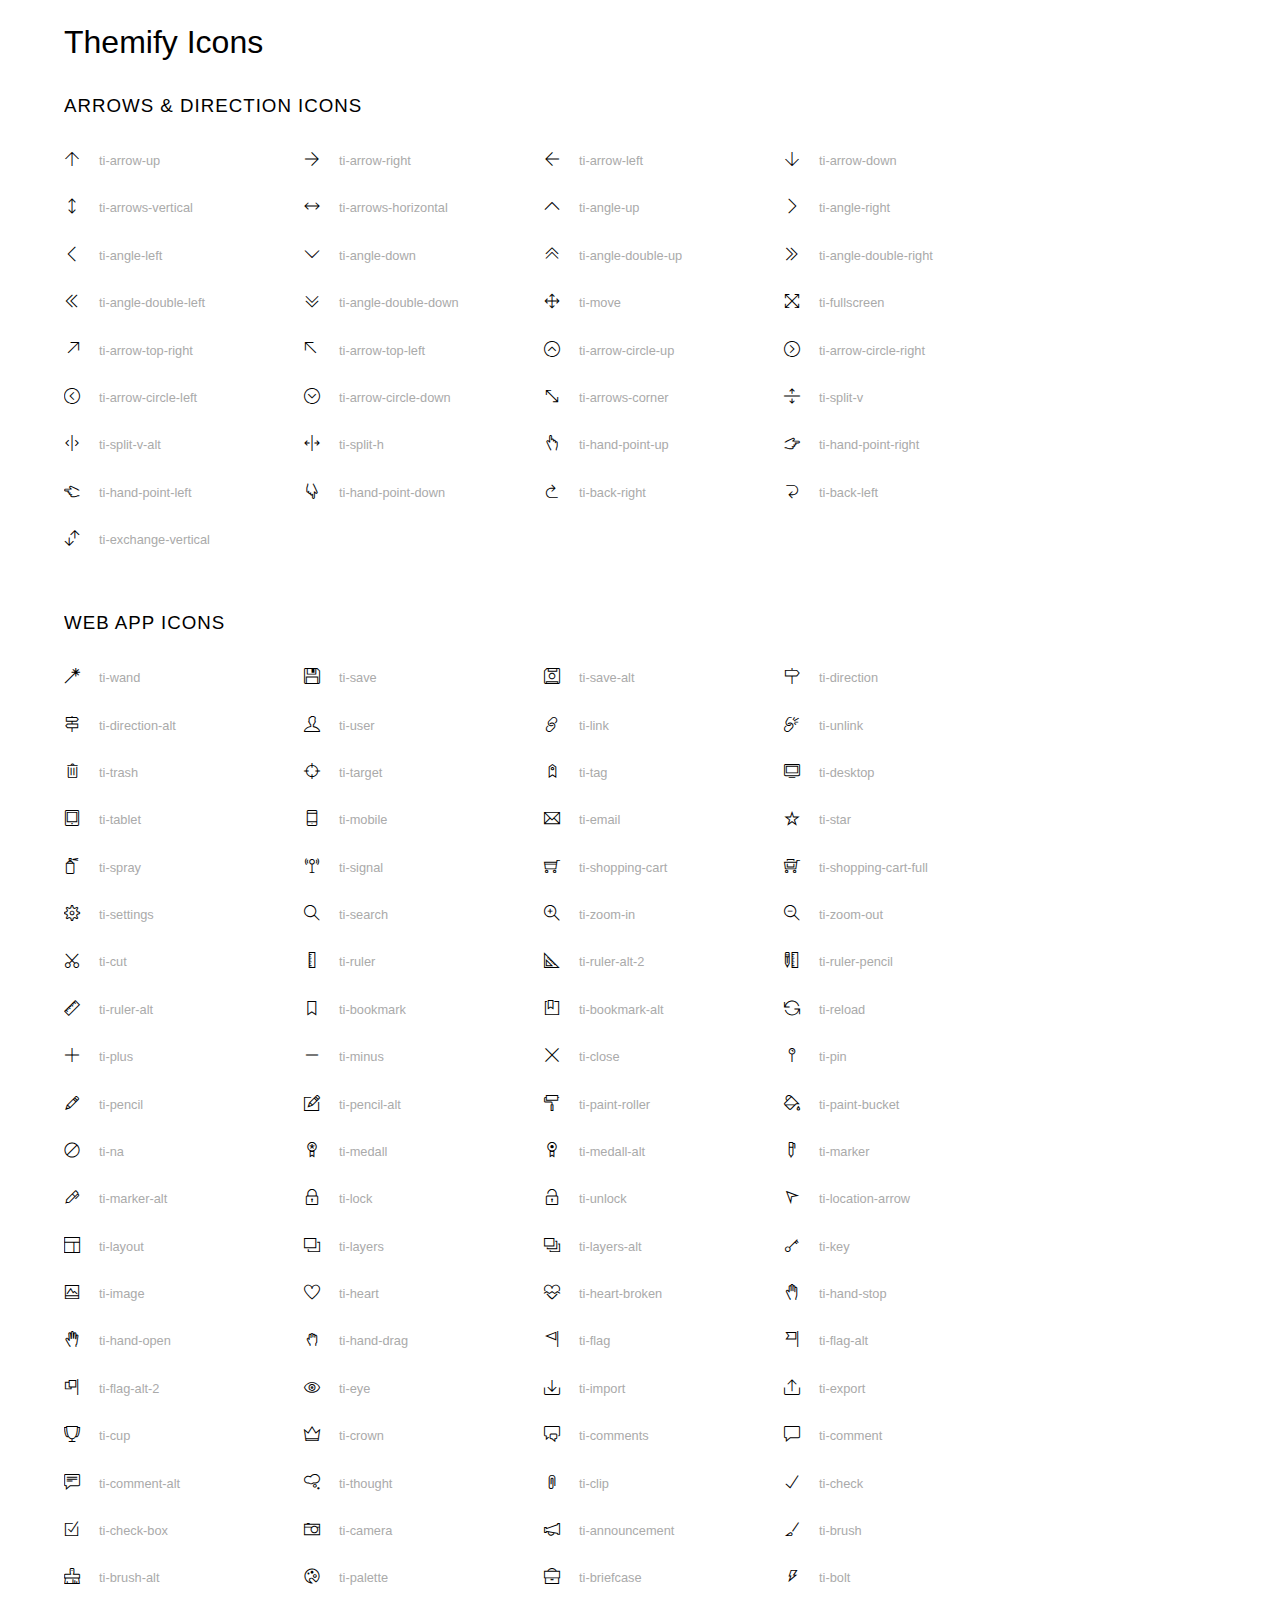
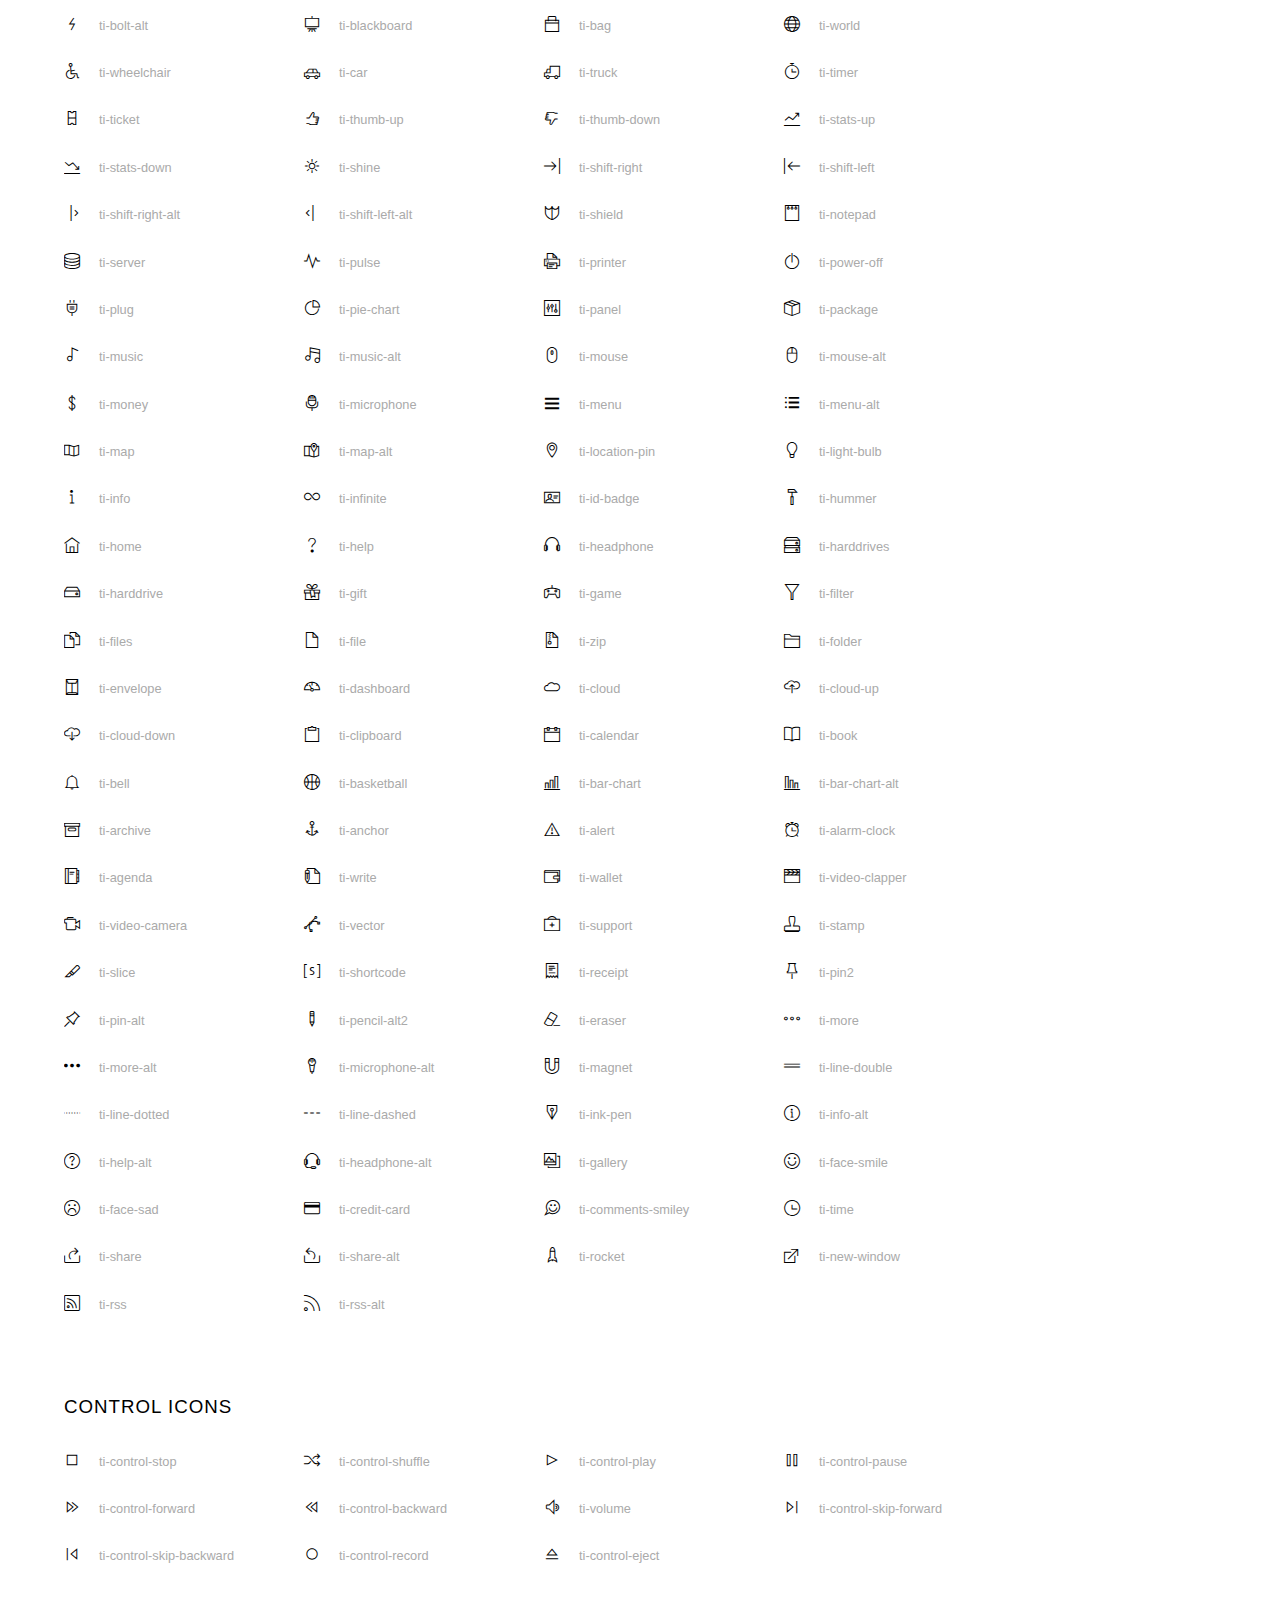
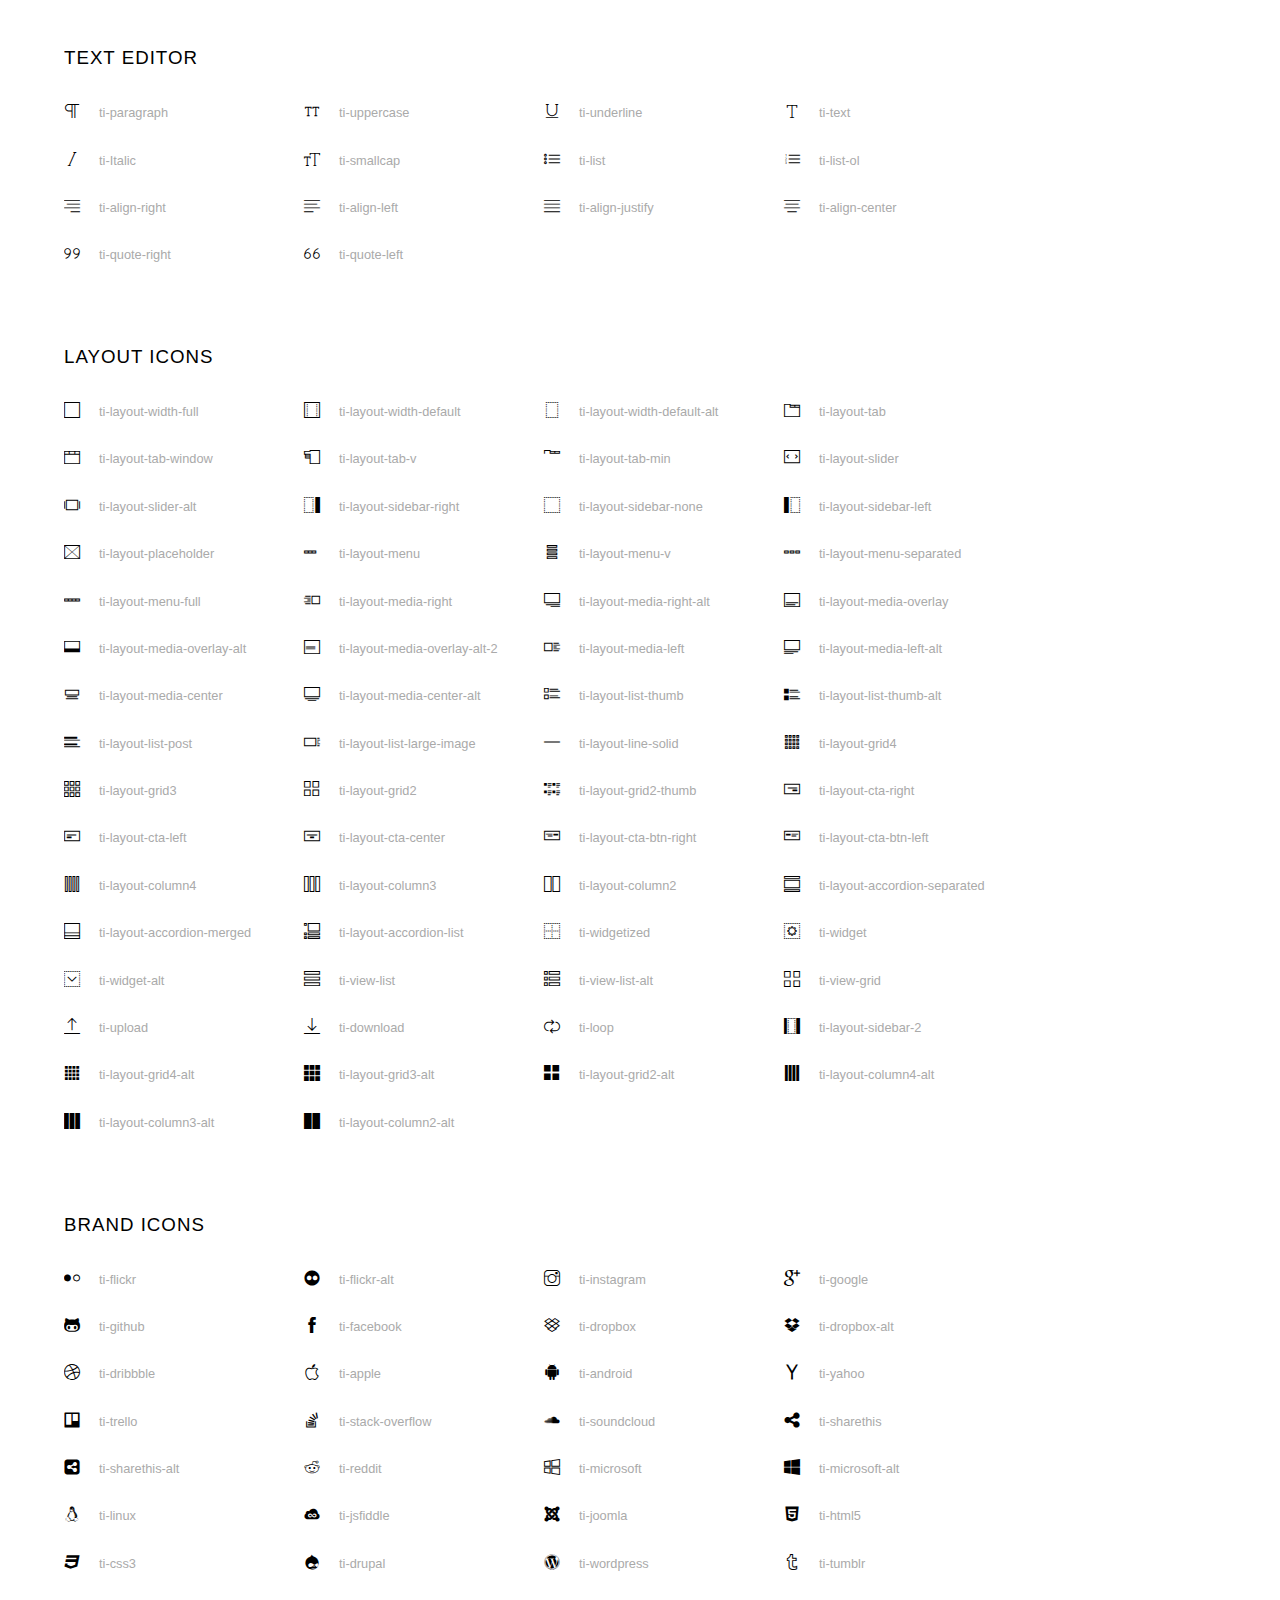
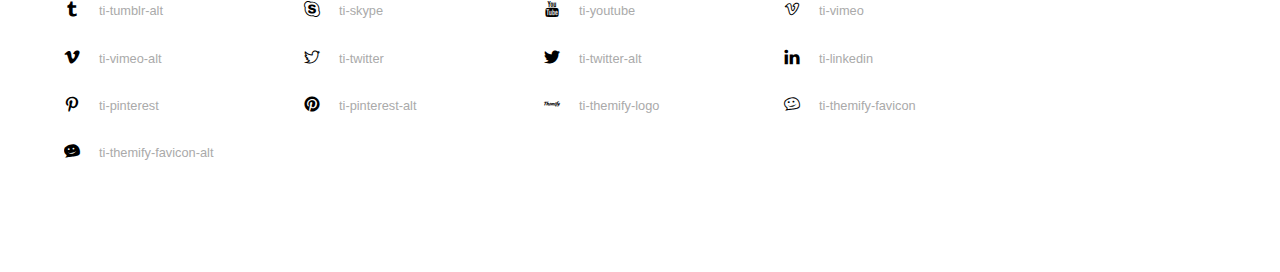
<file: assests/themify-icons/index.html>
<!doctype html>
<html>
<head>
	<meta charset="utf-8">
	<title>Themify Icon Font</title>
	<meta name="viewport" content="width=device-width">
	<link rel="stylesheet" href="demo-files/demo.css">
	<link rel="stylesheet" href="themify-icons.css">
	<!--[if lt IE 8]><!-->
	<link rel="stylesheet" href="ie7/ie7.css">
	<!--<![endif]-->
</head>
<body>
	<h1>Themify Icons</h1>

	<div class="icon-section">

		<div class="icon-section">
			<h3>Arrows &amp; Direction Icons </h3>

			<div class="icon-container">
				<span class="ti-arrow-up"></span><span class="icon-name"> ti-arrow-up</span>
			</div>
			<div class="icon-container">
				<span class="ti-arrow-right"></span><span class="icon-name"> ti-arrow-right</span>
			</div>
			<div class="icon-container">
				<span class="ti-arrow-left"></span><span class="icon-name"> ti-arrow-left</span>
			</div>
			<div class="icon-container">
				<span class="ti-arrow-down"></span><span class="icon-name"> ti-arrow-down</span>
			</div>
			<div class="icon-container">
				<span class="ti-arrows-vertical"></span><span class="icon-name"> ti-arrows-vertical</span>
			</div>
			<div class="icon-container">
				<span class="ti-arrows-horizontal"></span><span class="icon-name"> ti-arrows-horizontal</span>
			</div>
			<div class="icon-container">
				<span class="ti-angle-up"></span><span class="icon-name"> ti-angle-up</span>
			</div>
			<div class="icon-container">
				<span class="ti-angle-right"></span><span class="icon-name"> ti-angle-right</span>
			</div>
			<div class="icon-container">
				<span class="ti-angle-left"></span><span class="icon-name"> ti-angle-left</span>
			</div>
			<div class="icon-container">
				<span class="ti-angle-down"></span><span class="icon-name"> ti-angle-down</span>
			</div>	
			<div class="icon-container">
				<span class="ti-angle-double-up"></span><span class="icon-name"> ti-angle-double-up</span>
			</div>
			<div class="icon-container">
				<span class="ti-angle-double-right"></span><span class="icon-name"> ti-angle-double-right</span>
			</div>
			<div class="icon-container">
				<span class="ti-angle-double-left"></span><span class="icon-name"> ti-angle-double-left</span>
			</div>
			<div class="icon-container">
				<span class="ti-angle-double-down"></span><span class="icon-name"> ti-angle-double-down</span>
			</div>					
			<div class="icon-container">
				<span class="ti-move"></span><span class="icon-name"> ti-move</span>
			</div>
			<div class="icon-container">
				<span class="ti-fullscreen"></span><span class="icon-name"> ti-fullscreen</span>
			</div>
			<div class="icon-container">
				<span class="ti-arrow-top-right"></span><span class="icon-name"> ti-arrow-top-right</span>
			</div>
			<div class="icon-container">
				<span class="ti-arrow-top-left"></span><span class="icon-name"> ti-arrow-top-left</span>
			</div>
			<div class="icon-container">
				<span class="ti-arrow-circle-up"></span><span class="icon-name"> ti-arrow-circle-up</span>
			</div>
			<div class="icon-container">
				<span class="ti-arrow-circle-right"></span><span class="icon-name"> ti-arrow-circle-right</span>
			</div>
			<div class="icon-container">
				<span class="ti-arrow-circle-left"></span><span class="icon-name"> ti-arrow-circle-left</span>
			</div>
			<div class="icon-container">
				<span class="ti-arrow-circle-down"></span><span class="icon-name"> ti-arrow-circle-down</span>
			</div>
			<div class="icon-container">
				<span class="ti-arrows-corner"></span><span class="icon-name"> ti-arrows-corner</span>
			</div>
			<div class="icon-container">
				<span class="ti-split-v"></span><span class="icon-name"> ti-split-v</span>
			</div>

			<div class="icon-container">
				<span class="ti-split-v-alt"></span><span class="icon-name"> ti-split-v-alt</span>
			</div>
			<div class="icon-container">
				<span class="ti-split-h"></span><span class="icon-name"> ti-split-h</span>
			</div>
			<div class="icon-container">
				<span class="ti-hand-point-up"></span><span class="icon-name"> ti-hand-point-up</span>
			</div>
			<div class="icon-container">
				<span class="ti-hand-point-right"></span><span class="icon-name"> ti-hand-point-right</span>
			</div>
			<div class="icon-container">
				<span class="ti-hand-point-left"></span><span class="icon-name"> ti-hand-point-left</span>
			</div>
			<div class="icon-container">
				<span class="ti-hand-point-down"></span><span class="icon-name"> ti-hand-point-down</span>
			</div>
			<div class="icon-container">
				<span class="ti-back-right"></span><span class="icon-name"> ti-back-right</span>
			</div>
			<div class="icon-container">
				<span class="ti-back-left"></span><span class="icon-name"> ti-back-left</span>
			</div>
			<div class="icon-container">
				<span class="ti-exchange-vertical"></span><span class="icon-name"> ti-exchange-vertical</span>
			</div>

		</div> <!-- Arrows Icons -->



		<h3>Web App Icons</h3>
		
		<div class="icon-section">

			<div class="icon-container">
				<span class="ti-wand"></span><span class="icon-name"> ti-wand</span>
			</div>
			<div class="icon-container">
				<span class="ti-save"></span><span class="icon-name"> ti-save</span>
			</div>
			<div class="icon-container">
				<span class="ti-save-alt"></span><span class="icon-name"> ti-save-alt</span>
			</div>

			<div class="icon-container">
				<span class="ti-direction"></span><span class="icon-name"> ti-direction</span>
			</div>
			<div class="icon-container">
				<span class="ti-direction-alt"></span><span class="icon-name"> ti-direction-alt</span>
			</div>
			<div class="icon-container">
				<span class="ti-user"></span><span class="icon-name"> ti-user</span>
			</div>
			<div class="icon-container">
				<span class="ti-link"></span><span class="icon-name"> ti-link</span>
			</div>
			<div class="icon-container">
				<span class="ti-unlink"></span><span class="icon-name"> ti-unlink</span>
			</div>
			<div class="icon-container">
				<span class="ti-trash"></span><span class="icon-name"> ti-trash</span>
			</div>
			<div class="icon-container">
				<span class="ti-target"></span><span class="icon-name"> ti-target</span>
			</div>
			<div class="icon-container">
				<span class="ti-tag"></span><span class="icon-name"> ti-tag</span>
			</div>
			<div class="icon-container">
				<span class="ti-desktop"></span><span class="icon-name"> ti-desktop</span>
			</div>
			<div class="icon-container">
				<span class="ti-tablet"></span><span class="icon-name"> ti-tablet</span>
			</div>
			<div class="icon-container">
				<span class="ti-mobile"></span><span class="icon-name"> ti-mobile</span>
			</div>
			<div class="icon-container">
				<span class="ti-email"></span><span class="icon-name"> ti-email</span>
			</div>	
			<div class="icon-container">
				<span class="ti-star"></span><span class="icon-name"> ti-star</span>
			</div>
			<div class="icon-container">
				<span class="ti-spray"></span><span class="icon-name"> ti-spray</span>
			</div>
			<div class="icon-container">
				<span class="ti-signal"></span><span class="icon-name"> ti-signal</span>
			</div>
			<div class="icon-container">
				<span class="ti-shopping-cart"></span><span class="icon-name"> ti-shopping-cart</span>
			</div>
			<div class="icon-container">
				<span class="ti-shopping-cart-full"></span><span class="icon-name"> ti-shopping-cart-full</span>
			</div>
			<div class="icon-container">
				<span class="ti-settings"></span><span class="icon-name"> ti-settings</span>
			</div>
			<div class="icon-container">
				<span class="ti-search"></span><span class="icon-name"> ti-search</span>
			</div>
			<div class="icon-container">
				<span class="ti-zoom-in"></span><span class="icon-name"> ti-zoom-in</span>
			</div>
			<div class="icon-container">
				<span class="ti-zoom-out"></span><span class="icon-name"> ti-zoom-out</span>
			</div>
			<div class="icon-container">
				<span class="ti-cut"></span><span class="icon-name"> ti-cut</span>
			</div>
			<div class="icon-container">
				<span class="ti-ruler"></span><span class="icon-name"> ti-ruler</span>
			</div>
			<div class="icon-container">
				<span class="ti-ruler-alt-2"></span><span class="icon-name"> ti-ruler-alt-2</span>
			</div>			
			<div class="icon-container">
				<span class="ti-ruler-pencil"></span><span class="icon-name"> ti-ruler-pencil</span>
			</div>
			<div class="icon-container">
				<span class="ti-ruler-alt"></span><span class="icon-name"> ti-ruler-alt</span>
			</div>
			<div class="icon-container">
				<span class="ti-bookmark"></span><span class="icon-name"> ti-bookmark</span>
			</div>
			<div class="icon-container">
				<span class="ti-bookmark-alt"></span><span class="icon-name"> ti-bookmark-alt</span>
			</div>
			<div class="icon-container">
				<span class="ti-reload"></span><span class="icon-name"> ti-reload</span>
			</div>
			<div class="icon-container">
				<span class="ti-plus"></span><span class="icon-name"> ti-plus</span>
			</div>
			<div class="icon-container">
				<span class="ti-minus"></span><span class="icon-name"> ti-minus</span>
			</div>
			<div class="icon-container">
				<span class="ti-close"></span><span class="icon-name"> ti-close</span>
			</div>			
			<div class="icon-container">
				<span class="ti-pin"></span><span class="icon-name"> ti-pin</span>
			</div>
			<div class="icon-container">
				<span class="ti-pencil"></span><span class="icon-name"> ti-pencil</span>
			</div>
					
		  	<div class="icon-container">
				<span class="ti-pencil-alt"></span><span class="icon-name"> ti-pencil-alt</span>
			</div>
			<div class="icon-container">
				<span class="ti-paint-roller"></span><span class="icon-name"> ti-paint-roller</span>
			</div>
			<div class="icon-container">
				<span class="ti-paint-bucket"></span><span class="icon-name"> ti-paint-bucket</span>
			</div>
			<div class="icon-container">
				<span class="ti-na"></span><span class="icon-name"> ti-na</span>
			</div>
			<div class="icon-container">
				<span class="ti-medall"></span><span class="icon-name"> ti-medall</span>
			</div>
			<div class="icon-container">
				<span class="ti-medall-alt"></span><span class="icon-name"> ti-medall-alt</span>
			</div>
			<div class="icon-container">
				<span class="ti-marker"></span><span class="icon-name"> ti-marker</span>
			</div>
			<div class="icon-container">
				<span class="ti-marker-alt"></span><span class="icon-name"> ti-marker-alt</span>
			</div>

			<div class="icon-container">
				<span class="ti-lock"></span><span class="icon-name"> ti-lock</span>
			</div>
			<div class="icon-container">
				<span class="ti-unlock"></span><span class="icon-name"> ti-unlock</span>
			</div>
			<div class="icon-container">
				<span class="ti-location-arrow"></span><span class="icon-name"> ti-location-arrow</span>
			</div>
			<div class="icon-container">
				<span class="ti-layout"></span><span class="icon-name"> ti-layout</span>
			</div>
			<div class="icon-container">
				<span class="ti-layers"></span><span class="icon-name"> ti-layers</span>
			</div>
			<div class="icon-container">
				<span class="ti-layers-alt"></span><span class="icon-name"> ti-layers-alt</span>
			</div>
			<div class="icon-container">
				<span class="ti-key"></span><span class="icon-name"> ti-key</span>
			</div>
			<div class="icon-container">
				<span class="ti-image"></span><span class="icon-name"> ti-image</span>
			</div>
			<div class="icon-container">
				<span class="ti-heart"></span><span class="icon-name"> ti-heart</span>
			</div>
			<div class="icon-container">
				<span class="ti-heart-broken"></span><span class="icon-name"> ti-heart-broken</span>
			</div>
			<div class="icon-container">
				<span class="ti-hand-stop"></span><span class="icon-name"> ti-hand-stop</span>
			</div>
			<div class="icon-container">
				<span class="ti-hand-open"></span><span class="icon-name"> ti-hand-open</span>
			</div>
			<div class="icon-container">
				<span class="ti-hand-drag"></span><span class="icon-name"> ti-hand-drag</span>
			</div>
			<div class="icon-container">
				<span class="ti-flag"></span><span class="icon-name"> ti-flag</span>
			</div>
			<div class="icon-container">
				<span class="ti-flag-alt"></span><span class="icon-name"> ti-flag-alt</span>
			</div>
			<div class="icon-container">
				<span class="ti-flag-alt-2"></span><span class="icon-name"> ti-flag-alt-2</span>
			</div>
			<div class="icon-container">
				<span class="ti-eye"></span><span class="icon-name"> ti-eye</span>
			</div>
			<div class="icon-container">
				<span class="ti-import"></span><span class="icon-name"> ti-import</span>
			</div>			
			<div class="icon-container">
				<span class="ti-export"></span><span class="icon-name"> ti-export</span>
			</div>
			<div class="icon-container">
				<span class="ti-cup"></span><span class="icon-name"> ti-cup</span>
			</div>
			<div class="icon-container">
				<span class="ti-crown"></span><span class="icon-name"> ti-crown</span>
			</div>
			<div class="icon-container">
				<span class="ti-comments"></span><span class="icon-name"> ti-comments</span>
			</div>
			<div class="icon-container">
				<span class="ti-comment"></span><span class="icon-name"> ti-comment</span>
			</div>
			<div class="icon-container">
				<span class="ti-comment-alt"></span><span class="icon-name"> ti-comment-alt</span>
			</div>
			<div class="icon-container">
				<span class="ti-thought"></span><span class="icon-name"> ti-thought</span>
			</div>			
			<div class="icon-container">
				<span class="ti-clip"></span><span class="icon-name"> ti-clip</span>
			</div>

			<div class="icon-container">
				<span class="ti-check"></span><span class="icon-name"> ti-check</span>
			</div>
			<div class="icon-container">
				<span class="ti-check-box"></span><span class="icon-name"> ti-check-box</span>
			</div>
			<div class="icon-container">
				<span class="ti-camera"></span><span class="icon-name"> ti-camera</span>
			</div>
			<div class="icon-container">
				<span class="ti-announcement"></span><span class="icon-name"> ti-announcement</span>
			</div>
			<div class="icon-container">
				<span class="ti-brush"></span><span class="icon-name"> ti-brush</span>
			</div>
			<div class="icon-container">
				<span class="ti-brush-alt"></span><span class="icon-name"> ti-brush-alt</span>
			</div>
			<div class="icon-container">
				<span class="ti-palette"></span><span class="icon-name"> ti-palette</span>
			</div>			
			<div class="icon-container">
				<span class="ti-briefcase"></span><span class="icon-name"> ti-briefcase</span>
			</div>
			<div class="icon-container">
				<span class="ti-bolt"></span><span class="icon-name"> ti-bolt</span>
			</div>
			<div class="icon-container">
				<span class="ti-bolt-alt"></span><span class="icon-name"> ti-bolt-alt</span>
			</div>
			<div class="icon-container">
				<span class="ti-blackboard"></span><span class="icon-name"> ti-blackboard</span>
			</div>
			<div class="icon-container">
				<span class="ti-bag"></span><span class="icon-name"> ti-bag</span>
			</div>
			<div class="icon-container">
				<span class="ti-world"></span><span class="icon-name"> ti-world</span>
			</div>
			<div class="icon-container">
				<span class="ti-wheelchair"></span><span class="icon-name"> ti-wheelchair</span>
			</div>
			<div class="icon-container">
				<span class="ti-car"></span><span class="icon-name"> ti-car</span>
			</div>
			<div class="icon-container">
				<span class="ti-truck"></span><span class="icon-name"> ti-truck</span>
			</div>
			<div class="icon-container">
				<span class="ti-timer"></span><span class="icon-name"> ti-timer</span>
			</div>
			<div class="icon-container">
				<span class="ti-ticket"></span><span class="icon-name"> ti-ticket</span>
			</div>
			<div class="icon-container">
				<span class="ti-thumb-up"></span><span class="icon-name"> ti-thumb-up</span>
			</div>
			<div class="icon-container">
				<span class="ti-thumb-down"></span><span class="icon-name"> ti-thumb-down</span>
			</div>

			<div class="icon-container">
				<span class="ti-stats-up"></span><span class="icon-name"> ti-stats-up</span>
			</div>
			<div class="icon-container">
				<span class="ti-stats-down"></span><span class="icon-name"> ti-stats-down</span>
			</div>
			<div class="icon-container">
				<span class="ti-shine"></span><span class="icon-name"> ti-shine</span>
			</div>
			<div class="icon-container">
				<span class="ti-shift-right"></span><span class="icon-name"> ti-shift-right</span>
			</div>
			<div class="icon-container">
				<span class="ti-shift-left"></span><span class="icon-name"> ti-shift-left</span>
			</div>

			<div class="icon-container">
				<span class="ti-shift-right-alt"></span><span class="icon-name"> ti-shift-right-alt</span>
			</div>
			<div class="icon-container">
				<span class="ti-shift-left-alt"></span><span class="icon-name"> ti-shift-left-alt</span>
			</div>
			<div class="icon-container">
				<span class="ti-shield"></span><span class="icon-name"> ti-shield</span>
			</div>
			<div class="icon-container">
				<span class="ti-notepad"></span><span class="icon-name"> ti-notepad</span>
			</div>
			<div class="icon-container">
				<span class="ti-server"></span><span class="icon-name"> ti-server</span>
			</div>

			<div class="icon-container">
				<span class="ti-pulse"></span><span class="icon-name"> ti-pulse</span>
			</div>
			<div class="icon-container">
				<span class="ti-printer"></span><span class="icon-name"> ti-printer</span>
			</div>
			<div class="icon-container">
				<span class="ti-power-off"></span><span class="icon-name"> ti-power-off</span>
			</div>
			<div class="icon-container">
				<span class="ti-plug"></span><span class="icon-name"> ti-plug</span>
			</div>
			<div class="icon-container">
				<span class="ti-pie-chart"></span><span class="icon-name"> ti-pie-chart</span>
			</div>

			<div class="icon-container">
				<span class="ti-panel"></span><span class="icon-name"> ti-panel</span>
			</div>
			<div class="icon-container">
				<span class="ti-package"></span><span class="icon-name"> ti-package</span>
			</div>
			<div class="icon-container">
				<span class="ti-music"></span><span class="icon-name"> ti-music</span>
			</div>
			<div class="icon-container">
				<span class="ti-music-alt"></span><span class="icon-name"> ti-music-alt</span>
			</div>
			<div class="icon-container">
				<span class="ti-mouse"></span><span class="icon-name"> ti-mouse</span>
			</div>
			<div class="icon-container">
				<span class="ti-mouse-alt"></span><span class="icon-name"> ti-mouse-alt</span>
			</div>
			<div class="icon-container">
				<span class="ti-money"></span><span class="icon-name"> ti-money</span>
			</div>
			<div class="icon-container">
				<span class="ti-microphone"></span><span class="icon-name"> ti-microphone</span>
			</div>
			<div class="icon-container">
				<span class="ti-menu"></span><span class="icon-name"> ti-menu</span>
			</div>
			<div class="icon-container">
				<span class="ti-menu-alt"></span><span class="icon-name"> ti-menu-alt</span>
			</div>
			<div class="icon-container">
				<span class="ti-map"></span><span class="icon-name"> ti-map</span>
			</div>
			<div class="icon-container">
				<span class="ti-map-alt"></span><span class="icon-name"> ti-map-alt</span>
			</div>

			<div class="icon-container">
				<span class="ti-location-pin"></span><span class="icon-name"> ti-location-pin</span>
			</div>

			<div class="icon-container">
				<span class="ti-light-bulb"></span><span class="icon-name"> ti-light-bulb</span>
			</div>
			<div class="icon-container">
				<span class="ti-info"></span><span class="icon-name"> ti-info</span>
			</div>
			<div class="icon-container">
				<span class="ti-infinite"></span><span class="icon-name"> ti-infinite</span>
			</div>
			<div class="icon-container">
				<span class="ti-id-badge"></span><span class="icon-name"> ti-id-badge</span>
			</div>
			<div class="icon-container">
				<span class="ti-hummer"></span><span class="icon-name"> ti-hummer</span>
			</div>
			<div class="icon-container">
				<span class="ti-home"></span><span class="icon-name"> ti-home</span>
			</div>
			<div class="icon-container">
				<span class="ti-help"></span><span class="icon-name"> ti-help</span>
			</div>
			<div class="icon-container">
				<span class="ti-headphone"></span><span class="icon-name"> ti-headphone</span>
			</div>
			<div class="icon-container">
				<span class="ti-harddrives"></span><span class="icon-name"> ti-harddrives</span>
			</div>
			<div class="icon-container">
				<span class="ti-harddrive"></span><span class="icon-name"> ti-harddrive</span>
			</div>
			<div class="icon-container">
				<span class="ti-gift"></span><span class="icon-name"> ti-gift</span>
			</div>
			<div class="icon-container">
				<span class="ti-game"></span><span class="icon-name"> ti-game</span>
			</div>
			<div class="icon-container">
				<span class="ti-filter"></span><span class="icon-name"> ti-filter</span>
			</div>
			<div class="icon-container">
				<span class="ti-files"></span><span class="icon-name"> ti-files</span>
			</div>
			<div class="icon-container">
				<span class="ti-file"></span><span class="icon-name"> ti-file</span>
			</div>
			<div class="icon-container">
				<span class="ti-zip"></span><span class="icon-name"> ti-zip</span>
			</div>
			<div class="icon-container">
				<span class="ti-folder"></span><span class="icon-name"> ti-folder</span>
			</div>			
			<div class="icon-container">
				<span class="ti-envelope"></span><span class="icon-name"> ti-envelope</span>
			</div>


			<div class="icon-container">
				<span class="ti-dashboard"></span><span class="icon-name"> ti-dashboard</span>
			</div>
			<div class="icon-container">
				<span class="ti-cloud"></span><span class="icon-name"> ti-cloud</span>
			</div>
			<div class="icon-container">
				<span class="ti-cloud-up"></span><span class="icon-name"> ti-cloud-up</span>
			</div>
			<div class="icon-container">
				<span class="ti-cloud-down"></span><span class="icon-name"> ti-cloud-down</span>
			</div>
			<div class="icon-container">
				<span class="ti-clipboard"></span><span class="icon-name"> ti-clipboard</span>
			</div>
			<div class="icon-container">
				<span class="ti-calendar"></span><span class="icon-name"> ti-calendar</span>
			</div>
			<div class="icon-container">
				<span class="ti-book"></span><span class="icon-name"> ti-book</span>
			</div>
			<div class="icon-container">
				<span class="ti-bell"></span><span class="icon-name"> ti-bell</span>
			</div>
			<div class="icon-container">
				<span class="ti-basketball"></span><span class="icon-name"> ti-basketball</span>
			</div>
			<div class="icon-container">
				<span class="ti-bar-chart"></span><span class="icon-name"> ti-bar-chart</span>
			</div>
			<div class="icon-container">
				<span class="ti-bar-chart-alt"></span><span class="icon-name"> ti-bar-chart-alt</span>
			</div>


			<div class="icon-container">
				<span class="ti-archive"></span><span class="icon-name"> ti-archive</span>
			</div>
			<div class="icon-container">
				<span class="ti-anchor"></span><span class="icon-name"> ti-anchor</span>
			</div>

			<div class="icon-container">
				<span class="ti-alert"></span><span class="icon-name"> ti-alert</span>
			</div>
			<div class="icon-container">
				<span class="ti-alarm-clock"></span><span class="icon-name"> ti-alarm-clock</span>
			</div>
			<div class="icon-container">
				<span class="ti-agenda"></span><span class="icon-name"> ti-agenda</span>
			</div>
			<div class="icon-container">
				<span class="ti-write"></span><span class="icon-name"> ti-write</span>
			</div>

			<div class="icon-container">
				<span class="ti-wallet"></span><span class="icon-name"> ti-wallet</span>
			</div>
			<div class="icon-container">
				<span class="ti-video-clapper"></span><span class="icon-name"> ti-video-clapper</span>
			</div>
			<div class="icon-container">
				<span class="ti-video-camera"></span><span class="icon-name"> ti-video-camera</span>
			</div>
			<div class="icon-container">
				<span class="ti-vector"></span><span class="icon-name"> ti-vector</span>
			</div>

			<div class="icon-container">
				<span class="ti-support"></span><span class="icon-name"> ti-support</span>
			</div>
			<div class="icon-container">
				<span class="ti-stamp"></span><span class="icon-name"> ti-stamp</span>
			</div>
			<div class="icon-container">
				<span class="ti-slice"></span><span class="icon-name"> ti-slice</span>
			</div>
			<div class="icon-container">
				<span class="ti-shortcode"></span><span class="icon-name"> ti-shortcode</span>
			</div>
			<div class="icon-container">
				<span class="ti-receipt"></span><span class="icon-name"> ti-receipt</span>
			</div>
			<div class="icon-container">
				<span class="ti-pin2"></span><span class="icon-name"> ti-pin2</span>
			</div>
			<div class="icon-container">
				<span class="ti-pin-alt"></span><span class="icon-name"> ti-pin-alt</span>
			</div>
			<div class="icon-container">
				<span class="ti-pencil-alt2"></span><span class="icon-name"> ti-pencil-alt2</span>
			</div>
			<div class="icon-container">
				<span class="ti-eraser"></span><span class="icon-name"> ti-eraser</span>
			</div>			
			<div class="icon-container">
				<span class="ti-more"></span><span class="icon-name"> ti-more</span>
			</div>
			<div class="icon-container">
				<span class="ti-more-alt"></span><span class="icon-name"> ti-more-alt</span>
			</div>
			<div class="icon-container">
				<span class="ti-microphone-alt"></span><span class="icon-name"> ti-microphone-alt</span>
			</div>
			<div class="icon-container">
				<span class="ti-magnet"></span><span class="icon-name"> ti-magnet</span>
			</div>
			<div class="icon-container">
				<span class="ti-line-double"></span><span class="icon-name"> ti-line-double</span>
			</div>
			<div class="icon-container">
				<span class="ti-line-dotted"></span><span class="icon-name"> ti-line-dotted</span>
			</div>
			<div class="icon-container">
				<span class="ti-line-dashed"></span><span class="icon-name"> ti-line-dashed</span>
			</div>

			<div class="icon-container">
				<span class="ti-ink-pen"></span><span class="icon-name"> ti-ink-pen</span>
			</div>
			<div class="icon-container">
				<span class="ti-info-alt"></span><span class="icon-name"> ti-info-alt</span>
			</div>
			<div class="icon-container">
				<span class="ti-help-alt"></span><span class="icon-name"> ti-help-alt</span>
			</div>
			<div class="icon-container">
				<span class="ti-headphone-alt"></span><span class="icon-name"> ti-headphone-alt</span>
			</div>

			<div class="icon-container">
				<span class="ti-gallery"></span><span class="icon-name"> ti-gallery</span>
			</div>
			<div class="icon-container">
				<span class="ti-face-smile"></span><span class="icon-name"> ti-face-smile</span>
			</div>
			<div class="icon-container">
				<span class="ti-face-sad"></span><span class="icon-name"> ti-face-sad</span>
			</div>
			<div class="icon-container">
				<span class="ti-credit-card"></span><span class="icon-name"> ti-credit-card</span>
			</div>
			<div class="icon-container">
				<span class="ti-comments-smiley"></span><span class="icon-name"> ti-comments-smiley</span>
			</div>
			<div class="icon-container">
				<span class="ti-time"></span><span class="icon-name"> ti-time</span>
			</div>
			<div class="icon-container">
				<span class="ti-share"></span><span class="icon-name"> ti-share</span>
			</div>
			<div class="icon-container">
				<span class="ti-share-alt"></span><span class="icon-name"> ti-share-alt</span>
			</div>
			<div class="icon-container">
				<span class="ti-rocket"></span><span class="icon-name"> ti-rocket</span>
			</div>

			<div class="icon-container">
				<span class="ti-new-window"></span><span class="icon-name"> ti-new-window</span>
			</div>

			<div class="icon-container">
				<span class="ti-rss"></span><span class="icon-name"> ti-rss</span>
			</div>

			<div class="icon-container">
				<span class="ti-rss-alt"></span><span class="icon-name"> ti-rss-alt</span>
			</div>
			
		</div><!-- Web App Icons -->


		<div class="icon-section">
			<h3>Control Icons</h3>
			<div class="icon-container">
				<span class="ti-control-stop"></span><span class="icon-name"> ti-control-stop</span>
			</div>
			<div class="icon-container">
				<span class="ti-control-shuffle"></span><span class="icon-name"> ti-control-shuffle</span>
			</div>
			<div class="icon-container">
				<span class="ti-control-play"></span><span class="icon-name"> ti-control-play</span>
			</div>
			<div class="icon-container">
				<span class="ti-control-pause"></span><span class="icon-name"> ti-control-pause</span>
			</div>
			<div class="icon-container">
				<span class="ti-control-forward"></span><span class="icon-name"> ti-control-forward</span>
			</div>
			<div class="icon-container">
				<span class="ti-control-backward"></span><span class="icon-name"> ti-control-backward</span>
			</div>	
			<div class="icon-container">
				<span class="ti-volume"></span><span class="icon-name"> ti-volume</span>
			</div>
			<div class="icon-container">
				<span class="ti-control-skip-forward"></span><span class="icon-name"> ti-control-skip-forward</span>
			</div>
			<div class="icon-container">
				<span class="ti-control-skip-backward"></span><span class="icon-name"> ti-control-skip-backward</span>
			</div>
			<div class="icon-container">
				<span class="ti-control-record"></span><span class="icon-name"> ti-control-record</span>
			</div>
			<div class="icon-container">
				<span class="ti-control-eject"></span><span class="icon-name"> ti-control-eject</span>
			</div>			
		</div> <!-- Control Icons -->


		<div class="icon-section">
			<h3>Text Editor</h3>

			<div class="icon-container">
				<span class="ti-paragraph"></span><span class="icon-name"> ti-paragraph</span>
			</div>
			<div class="icon-container">
				<span class="ti-uppercase"></span><span class="icon-name"> ti-uppercase</span>
			</div>

			<div class="icon-container">
				<span class="ti-underline"></span><span class="icon-name"> ti-underline</span>
			</div>
			<div class="icon-container">
				<span class="ti-text"></span><span class="icon-name"> ti-text</span>
			</div>
			<div class="icon-container">
				<span class="ti-Italic"></span><span class="icon-name"> ti-Italic</span>
			</div>
			<div class="icon-container">
				<span class="ti-smallcap"></span><span class="icon-name"> ti-smallcap</span>
			</div>
			<div class="icon-container">
				<span class="ti-list"></span><span class="icon-name"> ti-list</span>
			</div>
			<div class="icon-container">
				<span class="ti-list-ol"></span><span class="icon-name"> ti-list-ol</span>
			</div>
			<div class="icon-container">
				<span class="ti-align-right"></span><span class="icon-name"> ti-align-right</span>
			</div>
			<div class="icon-container">
				<span class="ti-align-left"></span><span class="icon-name"> ti-align-left</span>
			</div>
			<div class="icon-container">
				<span class="ti-align-justify"></span><span class="icon-name"> ti-align-justify</span>
			</div>
			<div class="icon-container">
				<span class="ti-align-center"></span><span class="icon-name"> ti-align-center</span>
			</div>
			<div class="icon-container">
				<span class="ti-quote-right"></span><span class="icon-name"> ti-quote-right</span>
			</div>
			<div class="icon-container">
				<span class="ti-quote-left"></span><span class="icon-name"> ti-quote-left</span>
			</div>

		</div> <!-- Text Editor -->



		<div class="icon-section">
			<h3>Layout Icons</h3>
			<div class="icon-container">
				<span class="ti-layout-width-full"></span><span class="icon-name"> ti-layout-width-full</span>
			</div>
			<div class="icon-container">
				<span class="ti-layout-width-default"></span><span class="icon-name"> ti-layout-width-default</span>
			</div>
			<div class="icon-container">
				<span class="ti-layout-width-default-alt"></span><span class="icon-name"> ti-layout-width-default-alt</span>
			</div>
			<div class="icon-container">
				<span class="ti-layout-tab"></span><span class="icon-name"> ti-layout-tab</span>
			</div>
			<div class="icon-container">
				<span class="ti-layout-tab-window"></span><span class="icon-name"> ti-layout-tab-window</span>
			</div>
			<div class="icon-container">
				<span class="ti-layout-tab-v"></span><span class="icon-name"> ti-layout-tab-v</span>
			</div>
			<div class="icon-container">
				<span class="ti-layout-tab-min"></span><span class="icon-name"> ti-layout-tab-min</span>
			</div>
			<div class="icon-container">
				<span class="ti-layout-slider"></span><span class="icon-name"> ti-layout-slider</span>
			</div>
			<div class="icon-container">
				<span class="ti-layout-slider-alt"></span><span class="icon-name"> ti-layout-slider-alt</span>
			</div>
			<div class="icon-container">
				<span class="ti-layout-sidebar-right"></span><span class="icon-name"> ti-layout-sidebar-right</span>
			</div>
			<div class="icon-container">
				<span class="ti-layout-sidebar-none"></span><span class="icon-name"> ti-layout-sidebar-none</span>
			</div>
			<div class="icon-container">
				<span class="ti-layout-sidebar-left"></span><span class="icon-name"> ti-layout-sidebar-left</span>
			</div>
			<div class="icon-container">
				<span class="ti-layout-placeholder"></span><span class="icon-name"> ti-layout-placeholder</span>
			</div>
			<div class="icon-container">
				<span class="ti-layout-menu"></span><span class="icon-name"> ti-layout-menu</span>
			</div>
			<div class="icon-container">
				<span class="ti-layout-menu-v"></span><span class="icon-name"> ti-layout-menu-v</span>
			</div>
			<div class="icon-container">
				<span class="ti-layout-menu-separated"></span><span class="icon-name"> ti-layout-menu-separated</span>
			</div>
			<div class="icon-container">
				<span class="ti-layout-menu-full"></span><span class="icon-name"> ti-layout-menu-full</span>
			</div>
			<div class="icon-container">
				<span class="ti-layout-media-right"></span><span class="icon-name"> ti-layout-media-right</span>
			</div>
			<div class="icon-container">
				<span class="ti-layout-media-right-alt"></span><span class="icon-name"> ti-layout-media-right-alt</span>
			</div>
			<div class="icon-container">
				<span class="ti-layout-media-overlay"></span><span class="icon-name"> ti-layout-media-overlay</span>
			</div>
			<div class="icon-container">
				<span class="ti-layout-media-overlay-alt"></span><span class="icon-name"> ti-layout-media-overlay-alt</span>
			</div>
			<div class="icon-container">
				<span class="ti-layout-media-overlay-alt-2"></span><span class="icon-name"> ti-layout-media-overlay-alt-2</span>
			</div>
			<div class="icon-container">
				<span class="ti-layout-media-left"></span><span class="icon-name"> ti-layout-media-left</span>
			</div>
			<div class="icon-container">
				<span class="ti-layout-media-left-alt"></span><span class="icon-name"> ti-layout-media-left-alt</span>
			</div>
			<div class="icon-container">
				<span class="ti-layout-media-center"></span><span class="icon-name"> ti-layout-media-center</span>
			</div>
			<div class="icon-container">
				<span class="ti-layout-media-center-alt"></span><span class="icon-name"> ti-layout-media-center-alt</span>
			</div>
			<div class="icon-container">
				<span class="ti-layout-list-thumb"></span><span class="icon-name"> ti-layout-list-thumb</span>
			</div>
			<div class="icon-container">
				<span class="ti-layout-list-thumb-alt"></span><span class="icon-name"> ti-layout-list-thumb-alt</span>
			</div>
			<div class="icon-container">
				<span class="ti-layout-list-post"></span><span class="icon-name"> ti-layout-list-post</span>
			</div>
			<div class="icon-container">
				<span class="ti-layout-list-large-image"></span><span class="icon-name"> ti-layout-list-large-image</span>
			</div>
			<div class="icon-container">
				<span class="ti-layout-line-solid"></span><span class="icon-name"> ti-layout-line-solid</span>
			</div>
			<div class="icon-container">
				<span class="ti-layout-grid4"></span><span class="icon-name"> ti-layout-grid4</span>
			</div>
			<div class="icon-container">
				<span class="ti-layout-grid3"></span><span class="icon-name"> ti-layout-grid3</span>
			</div>
			<div class="icon-container">
				<span class="ti-layout-grid2"></span><span class="icon-name"> ti-layout-grid2</span>
			</div>
			<div class="icon-container">
				<span class="ti-layout-grid2-thumb"></span><span class="icon-name"> ti-layout-grid2-thumb</span>
			</div>
			<div class="icon-container">
				<span class="ti-layout-cta-right"></span><span class="icon-name"> ti-layout-cta-right</span>
			</div>
			<div class="icon-container">
				<span class="ti-layout-cta-left"></span><span class="icon-name"> ti-layout-cta-left</span>
			</div>
			<div class="icon-container">
				<span class="ti-layout-cta-center"></span><span class="icon-name"> ti-layout-cta-center</span>
			</div>
			<div class="icon-container">
				<span class="ti-layout-cta-btn-right"></span><span class="icon-name"> ti-layout-cta-btn-right</span>
			</div>
			<div class="icon-container">
				<span class="ti-layout-cta-btn-left"></span><span class="icon-name"> ti-layout-cta-btn-left</span>
			</div>
			<div class="icon-container">
				<span class="ti-layout-column4"></span><span class="icon-name"> ti-layout-column4</span>
			</div>
			<div class="icon-container">
				<span class="ti-layout-column3"></span><span class="icon-name"> ti-layout-column3</span>
			</div>
			<div class="icon-container">
				<span class="ti-layout-column2"></span><span class="icon-name"> ti-layout-column2</span>
			</div>
			<div class="icon-container">
				<span class="ti-layout-accordion-separated"></span><span class="icon-name"> ti-layout-accordion-separated</span>
			</div>
			<div class="icon-container">
				<span class="ti-layout-accordion-merged"></span><span class="icon-name"> ti-layout-accordion-merged</span>
			</div>
			<div class="icon-container">
				<span class="ti-layout-accordion-list"></span><span class="icon-name"> ti-layout-accordion-list</span>
			</div>
			<div class="icon-container">
				<span class="ti-widgetized"></span><span class="icon-name"> ti-widgetized</span>
			</div>
			<div class="icon-container">
				<span class="ti-widget"></span><span class="icon-name"> ti-widget</span>
			</div>
			<div class="icon-container">
				<span class="ti-widget-alt"></span><span class="icon-name"> ti-widget-alt</span>
			</div>
			<div class="icon-container">
				<span class="ti-view-list"></span><span class="icon-name"> ti-view-list</span>
			</div>
			<div class="icon-container">
				<span class="ti-view-list-alt"></span><span class="icon-name"> ti-view-list-alt</span>
			</div>
			<div class="icon-container">
				<span class="ti-view-grid"></span><span class="icon-name"> ti-view-grid</span>
			</div>
			<div class="icon-container">
				<span class="ti-upload"></span><span class="icon-name"> ti-upload</span>
			</div>
			<div class="icon-container">
				<span class="ti-download"></span><span class="icon-name"> ti-download</span>
			</div>	
			<div class="icon-container">
				<span class="ti-loop"></span><span class="icon-name"> ti-loop</span>
			</div>
			<div class="icon-container">
				<span class="ti-layout-sidebar-2"></span><span class="icon-name"> ti-layout-sidebar-2</span>
			</div>
			<div class="icon-container">
				<span class="ti-layout-grid4-alt"></span><span class="icon-name"> ti-layout-grid4-alt</span>
			</div>
			<div class="icon-container">
				<span class="ti-layout-grid3-alt"></span><span class="icon-name"> ti-layout-grid3-alt</span>
			</div>
			<div class="icon-container">
				<span class="ti-layout-grid2-alt"></span><span class="icon-name"> ti-layout-grid2-alt</span>
			</div>
			<div class="icon-container">
				<span class="ti-layout-column4-alt"></span><span class="icon-name"> ti-layout-column4-alt</span>
			</div>
			<div class="icon-container">
				<span class="ti-layout-column3-alt"></span><span class="icon-name"> ti-layout-column3-alt</span>
			</div>
			<div class="icon-container">
				<span class="ti-layout-column2-alt"></span><span class="icon-name"> ti-layout-column2-alt</span>
			</div>		


		</div> <!-- Layout Icons -->


		<div class="icon-section">
			<h3>Brand Icons</h3>

			<div class="icon-container">
				<span class="ti-flickr"></span><span class="icon-name"> ti-flickr</span>
			</div>
			<div class="icon-container">
				<span class="ti-flickr-alt"></span><span class="icon-name"> ti-flickr-alt</span>
			</div>			
			<div class="icon-container">
				<span class="ti-instagram"></span><span class="icon-name"> ti-instagram</span>
			</div>
			<div class="icon-container">
				<span class="ti-google"></span><span class="icon-name"> ti-google</span>
			</div>
			<div class="icon-container">
				<span class="ti-github"></span><span class="icon-name"> ti-github</span>
			</div>

			<div class="icon-container">
				<span class="ti-facebook"></span><span class="icon-name"> ti-facebook</span>
			</div>
			<div class="icon-container">
				<span class="ti-dropbox"></span><span class="icon-name"> ti-dropbox</span>
			</div>
			<div class="icon-container">
				<span class="ti-dropbox-alt"></span><span class="icon-name"> ti-dropbox-alt</span>
			</div>
			<div class="icon-container">
				<span class="ti-dribbble"></span><span class="icon-name"> ti-dribbble</span>
			</div>
			<div class="icon-container">
				<span class="ti-apple"></span><span class="icon-name"> ti-apple</span>
			</div>
			<div class="icon-container">
				<span class="ti-android"></span><span class="icon-name"> ti-android</span>
			</div>
			<div class="icon-container">
				<span class="ti-yahoo"></span><span class="icon-name"> ti-yahoo</span>
			</div>
			<div class="icon-container">
				<span class="ti-trello"></span><span class="icon-name"> ti-trello</span>
			</div>
			<div class="icon-container">
				<span class="ti-stack-overflow"></span><span class="icon-name"> ti-stack-overflow</span>
			</div>
			<div class="icon-container">
				<span class="ti-soundcloud"></span><span class="icon-name"> ti-soundcloud</span>
			</div>
			<div class="icon-container">
				<span class="ti-sharethis"></span><span class="icon-name"> ti-sharethis</span>
			</div>
			<div class="icon-container">
				<span class="ti-sharethis-alt"></span><span class="icon-name"> ti-sharethis-alt</span>
			</div>
			<div class="icon-container">
				<span class="ti-reddit"></span><span class="icon-name"> ti-reddit</span>
			</div>

			<div class="icon-container">
				<span class="ti-microsoft"></span><span class="icon-name"> ti-microsoft</span>
			</div>
			<div class="icon-container">
				<span class="ti-microsoft-alt"></span><span class="icon-name"> ti-microsoft-alt</span>
			</div>
			<div class="icon-container">
				<span class="ti-linux"></span><span class="icon-name"> ti-linux</span>
			</div>
			<div class="icon-container">
				<span class="ti-jsfiddle"></span><span class="icon-name"> ti-jsfiddle</span>
			</div>
			<div class="icon-container">
				<span class="ti-joomla"></span><span class="icon-name"> ti-joomla</span>
			</div>
			<div class="icon-container">
				<span class="ti-html5"></span><span class="icon-name"> ti-html5</span>
			</div>
			<div class="icon-container">
				<span class="ti-css3"></span><span class="icon-name"> ti-css3</span>
			</div>	
			<div class="icon-container">
				<span class="ti-drupal"></span><span class="icon-name"> ti-drupal</span>
			</div>
			<div class="icon-container">
				<span class="ti-wordpress"></span><span class="icon-name"> ti-wordpress</span>
			</div>		
			<div class="icon-container">
				<span class="ti-tumblr"></span><span class="icon-name"> ti-tumblr</span>
			</div>
			<div class="icon-container">
				<span class="ti-tumblr-alt"></span><span class="icon-name"> ti-tumblr-alt</span>
			</div>
			<div class="icon-container">
				<span class="ti-skype"></span><span class="icon-name"> ti-skype</span>
			</div>
			<div class="icon-container">
				<span class="ti-youtube"></span><span class="icon-name"> ti-youtube</span>
			</div>
			<div class="icon-container">
				<span class="ti-vimeo"></span><span class="icon-name"> ti-vimeo</span>
			</div>
			<div class="icon-container">
				<span class="ti-vimeo-alt"></span><span class="icon-name"> ti-vimeo-alt</span>
			</div>			
			<div class="icon-container">
				<span class="ti-twitter"></span><span class="icon-name"> ti-twitter</span>
			</div>
			<div class="icon-container">
				<span class="ti-twitter-alt"></span><span class="icon-name"> ti-twitter-alt</span>
			</div>
			<div class="icon-container">
				<span class="ti-linkedin"></span><span class="icon-name"> ti-linkedin</span>
			</div>
			<div class="icon-container">
				<span class="ti-pinterest"></span><span class="icon-name"> ti-pinterest</span>
			</div>

			<div class="icon-container">
				<span class="ti-pinterest-alt"></span><span class="icon-name"> ti-pinterest-alt</span>
			</div>
			<div class="icon-container">
				<span class="ti-themify-logo"></span><span class="icon-name"> ti-themify-logo</span>
			</div>
			<div class="icon-container">
				<span class="ti-themify-favicon"></span><span class="icon-name"> ti-themify-favicon</span>
			</div>
			<div class="icon-container">
				<span class="ti-themify-favicon-alt"></span><span class="icon-name"> ti-themify-favicon-alt</span>
			</div>

		</div> <!-- brand Icons -->

	</div>

</body>
</html>
</file>
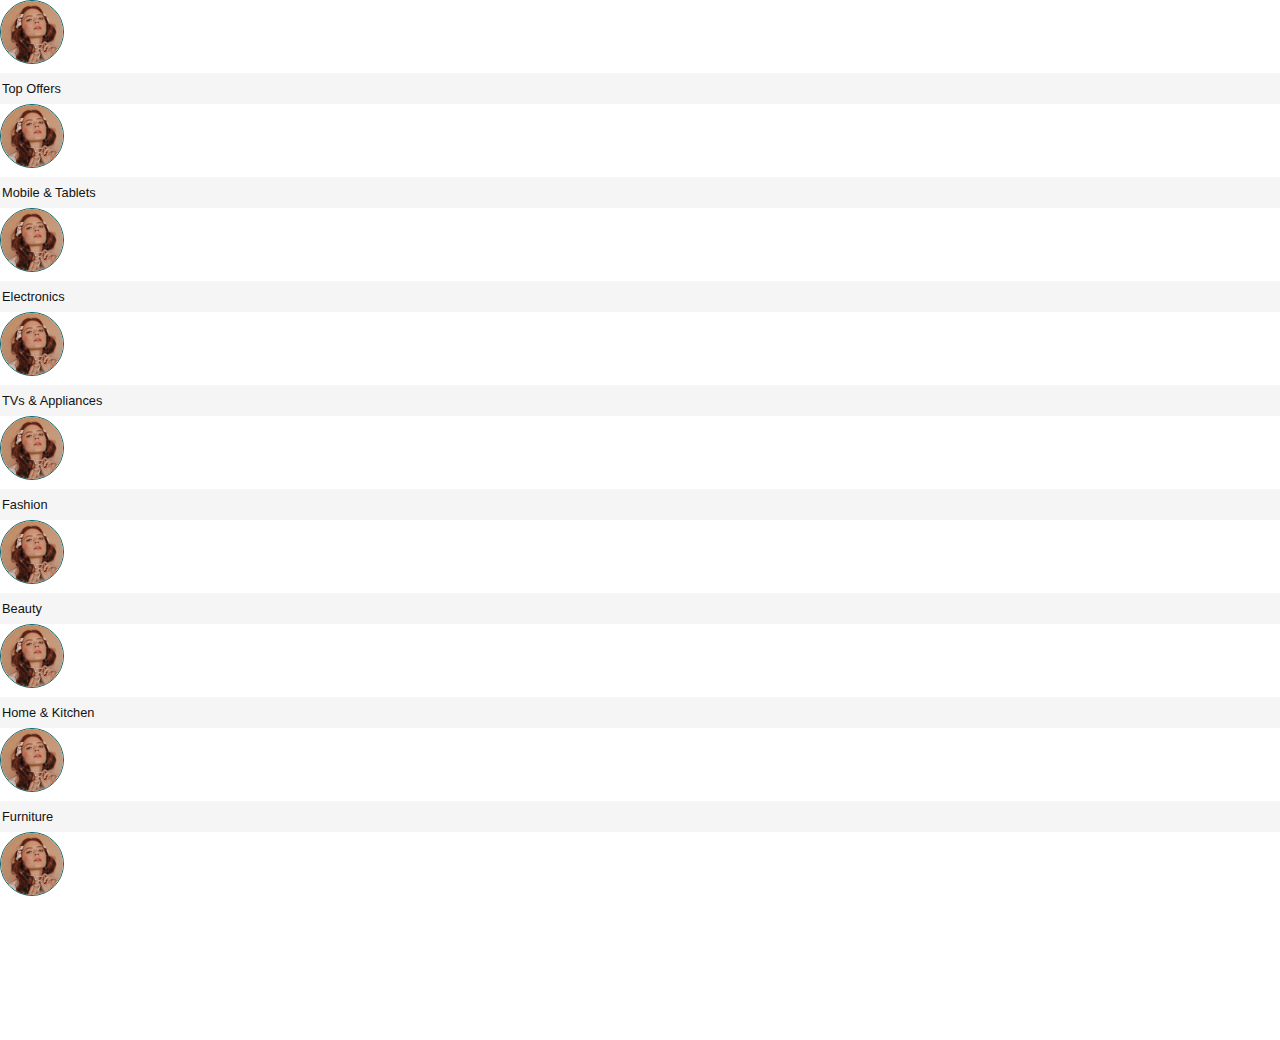
<file: categories-label.html>
<!DOCTYPE html>
<html>
<head>
	<meta charset="utf-8">
	<meta name="viewport" content="width=device-width, initial-scale=1">
	<title>Categories image</title>
	<!-- Bootstrap CSS -->
    <link href="https://cdn.jsdelivr.net/npm/bootstrap@5.0.2/dist/css/bootstrap.min.css" rel="stylesheet" integrity="sha384-EVSTQN3/azprG1Anm3QDgpJLIm9Nao0Yz1ztcQTwFspd3yD65VohhpuuCOmLASjC" crossorigin="anonymous">
    <!-- Bootstrap CSS -->
    <!-- font awesome -->
    <link rel="stylesheet" href="https://cdnjs.cloudflare.com/ajax/libs/font-awesome/6.4.0/css/all.min.css" integrity="sha512-iecdLmaskl7CVkqkXNQ/ZH/XLlvWZOJyj7Yy7tcenmpD1ypASozpmT/E0iPtmFIB46ZmdtAc9eNBvH0H/ZpiBw==" crossorigin="anonymous" referrerpolicy="no-referrer" />
    <!-- font awesome -->
      <!-- themify icons -->

    <link rel="stylesheet" href="./assests/themify-icons/themify-icons.css">
    <!--[if lt IE 8]><!-->
    <link rel="stylesheet" href="./assests/themify-icons/ie7/ie7.css">
    <!--<![endif]-->
    <!-- Custom CSS -->
    <link rel="stylesheet" type="text/css" href="./css/style.css">
    <link rel="stylesheet" type="text/css" href="./css/responsive.css">
    <!-- Custom CSS -->

    <style>

    	
    </style>
</head>
<body>
	<div class="container-fluid">
		<div class="row categories-label d-flex justify-content-center">
			<div class="col-2 col-md-1 d-flex flex-column gap-3">
				<div class="d-flex justify-content-center">
					<img src="assests/indexImages/accosseris.jpg" alt="img">
				</div>
				
				<div class="h6 text-center">Top Offers</div>
			</div>
			<div class="col-2 col-md-1 d-flex flex-column gap-3">
				<div class="d-flex justify-content-center">
					<img src="assests/indexImages/accosseris.jpg" alt="img">
				</div>
				
				<div class="h6 text-center">Mobile & Tablets</div>
			</div>
			<div class="col-2 col-md-1 d-flex flex-column gap-3">
				<div class="d-flex justify-content-center">
					<img src="assests/indexImages/accosseris.jpg" alt="img">
				</div>
				
				<div class="h6 text-center">Electronics</div>
			</div>
			<div class="col-2 col-md-1 d-flex flex-column gap-3">
				<div class="d-flex justify-content-center">
					<img src="assests/indexImages/accosseris.jpg" alt="img">
				</div>
				
				<div class="h6 text-center">TVs & Appliances</div>
			</div>
			<div class="col-2 col-md-1 d-flex flex-column gap-3">
				<div class="d-flex justify-content-center">
					<img src="assests/indexImages/accosseris.jpg" alt="img">
				</div>
				
				<div class="h6 text-center">Fashion</div>
			</div>
			<div class="col-2 col-md-1 d-flex flex-column gap-3">
				<div class="d-flex justify-content-center">
					<img src="assests/indexImages/accosseris.jpg" alt="img">
				</div>
				
				<div class="h6 text-center">Beauty</div>
			</div>
			<div class="col-2 col-md-1 d-flex flex-column gap-3">
				<div class="d-flex justify-content-center">
					<img src="assests/indexImages/accosseris.jpg" alt="img">
				</div>
				
				<div class="h6 text-center">Home & Kitchen</div>
			</div>
			<div class="col-2 col-md-1 d-flex flex-column gap-3">
				<div class="d-flex justify-content-center">
					<img src="assests/indexImages/accosseris.jpg" alt="img">
				</div>
				
				<div class="h6 text-center">Furniture</div>
			</div>
			<div class="col-2 col-md-1 d-flex flex-column gap-3">
				<div class="d-flex justify-content-center">
					<img src="assests/indexImages/accosseris.jpg" alt="img">
				</div>
				
				<div class="h6 text-center">Flights</div>
			</div>
			<div class="col-2 col-md-1 d-flex flex-column gap-3">
				<div class="d-flex justify-content-center">
					<img src="assests/indexImages/accosseris.jpg" alt="img">
				</div>
				
				<div class="h6 text-center">Grocery</div>
			</div>
		</div>
	</div>
</body>
</html>
</file>
<file: assests/themify-icons/demo-files/demo.css>
body {
	font: normal 1em/1.5em Arial, Helvetica, sans-serif;
	max-width: 90%;
	margin: 30px auto 0;
}
h1, h3 {
	font-weight: normal;
}
h3 {
	font-size: 1.4;
	text-transform: uppercase;
	letter-spacing: 1px;
}

.icon-section {
	margin: 0 0 3em;
	clear: both;
	overflow: hidden;
}
.icon-container {
	width: 240px; 
	padding: .7em 0;
	float: left; 
	position: relative;
	text-align: left;
}
.icon-container [class^="ti-"], 
.icon-container [class*=" ti-"] {
	color: #000;
	position: absolute;
	margin-top: 3px;
	transition: .3s;
}
.icon-container:hover [class^="ti-"],
.icon-container:hover [class*=" ti-"] {
	font-size: 2.2em;
	margin-top: -5px;
}
.icon-container:hover .icon-name {
	color: #000;
}
.icon-name {
	color: #aaa;
	margin-left: 35px;
	font-size: .8em;
	transition: .3s;
}
.icon-container:hover .icon-name {
	margin-left: 45px;
}
</file>
<file: assests/themify-icons/themify-icons.css>
@font-face {
	font-family: 'themify';
	src:url('fonts/themify.eot?-fvbane');
	src:url('fonts/themify.eot?#iefix-fvbane') format('embedded-opentype'),
		url('fonts/themify.woff?-fvbane') format('woff'),
		url('fonts/themify.ttf?-fvbane') format('truetype'),
		url('fonts/themify.svg?-fvbane#themify') format('svg');
	font-weight: normal;
	font-style: normal;
}

[class^="ti-"], [class*=" ti-"] {
	font-family: 'themify';
	speak: none;
	font-style: normal;
	font-weight: normal;
	font-variant: normal;
	text-transform: none;
	line-height: 1;

	/* Better Font Rendering =========== */
	-webkit-font-smoothing: antialiased;
	-moz-osx-font-smoothing: grayscale;
}

.ti-wand:before {
	content: "\e600";
}
.ti-volume:before {
	content: "\e601";
}
.ti-user:before {
	content: "\e602";
}
.ti-unlock:before {
	content: "\e603";
}
.ti-unlink:before {
	content: "\e604";
}
.ti-trash:before {
	content: "\e605";
}
.ti-thought:before {
	content: "\e606";
}
.ti-target:before {
	content: "\e607";
}
.ti-tag:before {
	content: "\e608";
}
.ti-tablet:before {
	content: "\e609";
}
.ti-star:before {
	content: "\e60a";
}
.ti-spray:before {
	content: "\e60b";
}
.ti-signal:before {
	content: "\e60c";
}
.ti-shopping-cart:before {
	content: "\e60d";
}
.ti-shopping-cart-full:before {
	content: "\e60e";
}
.ti-settings:before {
	content: "\e60f";
}
.ti-search:before {
	content: "\e610";
}
.ti-zoom-in:before {
	content: "\e611";
}
.ti-zoom-out:before {
	content: "\e612";
}
.ti-cut:before {
	content: "\e613";
}
.ti-ruler:before {
	content: "\e614";
}
.ti-ruler-pencil:before {
	content: "\e615";
}
.ti-ruler-alt:before {
	content: "\e616";
}
.ti-bookmark:before {
	content: "\e617";
}
.ti-bookmark-alt:before {
	content: "\e618";
}
.ti-reload:before {
	content: "\e619";
}
.ti-plus:before {
	content: "\e61a";
}
.ti-pin:before {
	content: "\e61b";
}
.ti-pencil:before {
	content: "\e61c";
}
.ti-pencil-alt:before {
	content: "\e61d";
}
.ti-paint-roller:before {
	content: "\e61e";
}
.ti-paint-bucket:before {
	content: "\e61f";
}
.ti-na:before {
	content: "\e620";
}
.ti-mobile:before {
	content: "\e621";
}
.ti-minus:before {
	content: "\e622";
}
.ti-medall:before {
	content: "\e623";
}
.ti-medall-alt:before {
	content: "\e624";
}
.ti-marker:before {
	content: "\e625";
}
.ti-marker-alt:before {
	content: "\e626";
}
.ti-arrow-up:before {
	content: "\e627";
}
.ti-arrow-right:before {
	content: "\e628";
}
.ti-arrow-left:before {
	content: "\e629";
}
.ti-arrow-down:before {
	content: "\e62a";
}
.ti-lock:before {
	content: "\e62b";
}
.ti-location-arrow:before {
	content: "\e62c";
}
.ti-link:before {
	content: "\e62d";
}
.ti-layout:before {
	content: "\e62e";
}
.ti-layers:before {
	content: "\e62f";
}
.ti-layers-alt:before {
	content: "\e630";
}
.ti-key:before {
	content: "\e631";
}
.ti-import:before {
	content: "\e632";
}
.ti-image:before {
	content: "\e633";
}
.ti-heart:before {
	content: "\e634";
}
.ti-heart-broken:before {
	content: "\e635";
}
.ti-hand-stop:before {
	content: "\e636";
}
.ti-hand-open:before {
	content: "\e637";
}
.ti-hand-drag:before {
	content: "\e638";
}
.ti-folder:before {
	content: "\e639";
}
.ti-flag:before {
	content: "\e63a";
}
.ti-flag-alt:before {
	content: "\e63b";
}
.ti-flag-alt-2:before {
	content: "\e63c";
}
.ti-eye:before {
	content: "\e63d";
}
.ti-export:before {
	content: "\e63e";
}
.ti-exchange-vertical:before {
	content: "\e63f";
}
.ti-desktop:before {
	content: "\e640";
}
.ti-cup:before {
	content: "\e641";
}
.ti-crown:before {
	content: "\e642";
}
.ti-comments:before {
	content: "\e643";
}
.ti-comment:before {
	content: "\e644";
}
.ti-comment-alt:before {
	content: "\e645";
}
.ti-close:before {
	content: "\e646";
}
.ti-clip:before {
	content: "\e647";
}
.ti-angle-up:before {
	content: "\e648";
}
.ti-angle-right:before {
	content: "\e649";
}
.ti-angle-left:before {
	content: "\e64a";
}
.ti-angle-down:before {
	content: "\e64b";
}
.ti-check:before {
	content: "\e64c";
}
.ti-check-box:before {
	content: "\e64d";
}
.ti-camera:before {
	content: "\e64e";
}
.ti-announcement:before {
	content: "\e64f";
}
.ti-brush:before {
	content: "\e650";
}
.ti-briefcase:before {
	content: "\e651";
}
.ti-bolt:before {
	content: "\e652";
}
.ti-bolt-alt:before {
	content: "\e653";
}
.ti-blackboard:before {
	content: "\e654";
}
.ti-bag:before {
	content: "\e655";
}
.ti-move:before {
	content: "\e656";
}
.ti-arrows-vertical:before {
	content: "\e657";
}
.ti-arrows-horizontal:before {
	content: "\e658";
}
.ti-fullscreen:before {
	content: "\e659";
}
.ti-arrow-top-right:before {
	content: "\e65a";
}
.ti-arrow-top-left:before {
	content: "\e65b";
}
.ti-arrow-circle-up:before {
	content: "\e65c";
}
.ti-arrow-circle-right:before {
	content: "\e65d";
}
.ti-arrow-circle-left:before {
	content: "\e65e";
}
.ti-arrow-circle-down:before {
	content: "\e65f";
}
.ti-angle-double-up:before {
	content: "\e660";
}
.ti-angle-double-right:before {
	content: "\e661";
}
.ti-angle-double-left:before {
	content: "\e662";
}
.ti-angle-double-down:before {
	content: "\e663";
}
.ti-zip:before {
	content: "\e664";
}
.ti-world:before {
	content: "\e665";
}
.ti-wheelchair:before {
	content: "\e666";
}
.ti-view-list:before {
	content: "\e667";
}
.ti-view-list-alt:before {
	content: "\e668";
}
.ti-view-grid:before {
	content: "\e669";
}
.ti-uppercase:before {
	content: "\e66a";
}
.ti-upload:before {
	content: "\e66b";
}
.ti-underline:before {
	content: "\e66c";
}
.ti-truck:before {
	content: "\e66d";
}
.ti-timer:before {
	content: "\e66e";
}
.ti-ticket:before {
	content: "\e66f";
}
.ti-thumb-up:before {
	content: "\e670";
}
.ti-thumb-down:before {
	content: "\e671";
}
.ti-text:before {
	content: "\e672";
}
.ti-stats-up:before {
	content: "\e673";
}
.ti-stats-down:before {
	content: "\e674";
}
.ti-split-v:before {
	content: "\e675";
}
.ti-split-h:before {
	content: "\e676";
}
.ti-smallcap:before {
	content: "\e677";
}
.ti-shine:before {
	content: "\e678";
}
.ti-shift-right:before {
	content: "\e679";
}
.ti-shift-left:before {
	content: "\e67a";
}
.ti-shield:before {
	content: "\e67b";
}
.ti-notepad:before {
	content: "\e67c";
}
.ti-server:before {
	content: "\e67d";
}
.ti-quote-right:before {
	content: "\e67e";
}
.ti-quote-left:before {
	content: "\e67f";
}
.ti-pulse:before {
	content: "\e680";
}
.ti-printer:before {
	content: "\e681";
}
.ti-power-off:before {
	content: "\e682";
}
.ti-plug:before {
	content: "\e683";
}
.ti-pie-chart:before {
	content: "\e684";
}
.ti-paragraph:before {
	content: "\e685";
}
.ti-panel:before {
	content: "\e686";
}
.ti-package:before {
	content: "\e687";
}
.ti-music:before {
	content: "\e688";
}
.ti-music-alt:before {
	content: "\e689";
}
.ti-mouse:before {
	content: "\e68a";
}
.ti-mouse-alt:before {
	content: "\e68b";
}
.ti-money:before {
	content: "\e68c";
}
.ti-microphone:before {
	content: "\e68d";
}
.ti-menu:before {
	content: "\e68e";
}
.ti-menu-alt:before {
	content: "\e68f";
}
.ti-map:before {
	content: "\e690";
}
.ti-map-alt:before {
	content: "\e691";
}
.ti-loop:before {
	content: "\e692";
}
.ti-location-pin:before {
	content: "\e693";
}
.ti-list:before {
	content: "\e694";
}
.ti-light-bulb:before {
	content: "\e695";
}
.ti-Italic:before {
	content: "\e696";
}
.ti-info:before {
	content: "\e697";
}
.ti-infinite:before {
	content: "\e698";
}
.ti-id-badge:before {
	content: "\e699";
}
.ti-hummer:before {
	content: "\e69a";
}
.ti-home:before {
	content: "\e69b";
}
.ti-help:before {
	content: "\e69c";
}
.ti-headphone:before {
	content: "\e69d";
}
.ti-harddrives:before {
	content: "\e69e";
}
.ti-harddrive:before {
	content: "\e69f";
}
.ti-gift:before {
	content: "\e6a0";
}
.ti-game:before {
	content: "\e6a1";
}
.ti-filter:before {
	content: "\e6a2";
}
.ti-files:before {
	content: "\e6a3";
}
.ti-file:before {
	content: "\e6a4";
}
.ti-eraser:before {
	content: "\e6a5";
}
.ti-envelope:before {
	content: "\e6a6";
}
.ti-download:before {
	content: "\e6a7";
}
.ti-direction:before {
	content: "\e6a8";
}
.ti-direction-alt:before {
	content: "\e6a9";
}
.ti-dashboard:before {
	content: "\e6aa";
}
.ti-control-stop:before {
	content: "\e6ab";
}
.ti-control-shuffle:before {
	content: "\e6ac";
}
.ti-control-play:before {
	content: "\e6ad";
}
.ti-control-pause:before {
	content: "\e6ae";
}
.ti-control-forward:before {
	content: "\e6af";
}
.ti-control-backward:before {
	content: "\e6b0";
}
.ti-cloud:before {
	content: "\e6b1";
}
.ti-cloud-up:before {
	content: "\e6b2";
}
.ti-cloud-down:before {
	content: "\e6b3";
}
.ti-clipboard:before {
	content: "\e6b4";
}
.ti-car:before {
	content: "\e6b5";
}
.ti-calendar:before {
	content: "\e6b6";
}
.ti-book:before {
	content: "\e6b7";
}
.ti-bell:before {
	content: "\e6b8";
}
.ti-basketball:before {
	content: "\e6b9";
}
.ti-bar-chart:before {
	content: "\e6ba";
}
.ti-bar-chart-alt:before {
	content: "\e6bb";
}
.ti-back-right:before {
	content: "\e6bc";
}
.ti-back-left:before {
	content: "\e6bd";
}
.ti-arrows-corner:before {
	content: "\e6be";
}
.ti-archive:before {
	content: "\e6bf";
}
.ti-anchor:before {
	content: "\e6c0";
}
.ti-align-right:before {
	content: "\e6c1";
}
.ti-align-left:before {
	content: "\e6c2";
}
.ti-align-justify:before {
	content: "\e6c3";
}
.ti-align-center:before {
	content: "\e6c4";
}
.ti-alert:before {
	content: "\e6c5";
}
.ti-alarm-clock:before {
	content: "\e6c6";
}
.ti-agenda:before {
	content: "\e6c7";
}
.ti-write:before {
	content: "\e6c8";
}
.ti-window:before {
	content: "\e6c9";
}
.ti-widgetized:before {
	content: "\e6ca";
}
.ti-widget:before {
	content: "\e6cb";
}
.ti-widget-alt:before {
	content: "\e6cc";
}
.ti-wallet:before {
	content: "\e6cd";
}
.ti-video-clapper:before {
	content: "\e6ce";
}
.ti-video-camera:before {
	content: "\e6cf";
}
.ti-vector:before {
	content: "\e6d0";
}
.ti-themify-logo:before {
	content: "\e6d1";
}
.ti-themify-favicon:before {
	content: "\e6d2";
}
.ti-themify-favicon-alt:before {
	content: "\e6d3";
}
.ti-support:before {
	content: "\e6d4";
}
.ti-stamp:before {
	content: "\e6d5";
}
.ti-split-v-alt:before {
	content: "\e6d6";
}
.ti-slice:before {
	content: "\e6d7";
}
.ti-shortcode:before {
	content: "\e6d8";
}
.ti-shift-right-alt:before {
	content: "\e6d9";
}
.ti-shift-left-alt:before {
	content: "\e6da";
}
.ti-ruler-alt-2:before {
	content: "\e6db";
}
.ti-receipt:before {
	content: "\e6dc";
}
.ti-pin2:before {
	content: "\e6dd";
}
.ti-pin-alt:before {
	content: "\e6de";
}
.ti-pencil-alt2:before {
	content: "\e6df";
}
.ti-palette:before {
	content: "\e6e0";
}
.ti-more:before {
	content: "\e6e1";
}
.ti-more-alt:before {
	content: "\e6e2";
}
.ti-microphone-alt:before {
	content: "\e6e3";
}
.ti-magnet:before {
	content: "\e6e4";
}
.ti-line-double:before {
	content: "\e6e5";
}
.ti-line-dotted:before {
	content: "\e6e6";
}
.ti-line-dashed:before {
	content: "\e6e7";
}
.ti-layout-width-full:before {
	content: "\e6e8";
}
.ti-layout-width-default:before {
	content: "\e6e9";
}
.ti-layout-width-default-alt:before {
	content: "\e6ea";
}
.ti-layout-tab:before {
	content: "\e6eb";
}
.ti-layout-tab-window:before {
	content: "\e6ec";
}
.ti-layout-tab-v:before {
	content: "\e6ed";
}
.ti-layout-tab-min:before {
	content: "\e6ee";
}
.ti-layout-slider:before {
	content: "\e6ef";
}
.ti-layout-slider-alt:before {
	content: "\e6f0";
}
.ti-layout-sidebar-right:before {
	content: "\e6f1";
}
.ti-layout-sidebar-none:before {
	content: "\e6f2";
}
.ti-layout-sidebar-left:before {
	content: "\e6f3";
}
.ti-layout-placeholder:before {
	content: "\e6f4";
}
.ti-layout-menu:before {
	content: "\e6f5";
}
.ti-layout-menu-v:before {
	content: "\e6f6";
}
.ti-layout-menu-separated:before {
	content: "\e6f7";
}
.ti-layout-menu-full:before {
	content: "\e6f8";
}
.ti-layout-media-right-alt:before {
	content: "\e6f9";
}
.ti-layout-media-right:before {
	content: "\e6fa";
}
.ti-layout-media-overlay:before {
	content: "\e6fb";
}
.ti-layout-media-overlay-alt:before {
	content: "\e6fc";
}
.ti-layout-media-overlay-alt-2:before {
	content: "\e6fd";
}
.ti-layout-media-left-alt:before {
	content: "\e6fe";
}
.ti-layout-media-left:before {
	content: "\e6ff";
}
.ti-layout-media-center-alt:before {
	content: "\e700";
}
.ti-layout-media-center:before {
	content: "\e701";
}
.ti-layout-list-thumb:before {
	content: "\e702";
}
.ti-layout-list-thumb-alt:before {
	content: "\e703";
}
.ti-layout-list-post:before {
	content: "\e704";
}
.ti-layout-list-large-image:before {
	content: "\e705";
}
.ti-layout-line-solid:before {
	content: "\e706";
}
.ti-layout-grid4:before {
	content: "\e707";
}
.ti-layout-grid3:before {
	content: "\e708";
}
.ti-layout-grid2:before {
	content: "\e709";
}
.ti-layout-grid2-thumb:before {
	content: "\e70a";
}
.ti-layout-cta-right:before {
	content: "\e70b";
}
.ti-layout-cta-left:before {
	content: "\e70c";
}
.ti-layout-cta-center:before {
	content: "\e70d";
}
.ti-layout-cta-btn-right:before {
	content: "\e70e";
}
.ti-layout-cta-btn-left:before {
	content: "\e70f";
}
.ti-layout-column4:before {
	content: "\e710";
}
.ti-layout-column3:before {
	content: "\e711";
}
.ti-layout-column2:before {
	content: "\e712";
}
.ti-layout-accordion-separated:before {
	content: "\e713";
}
.ti-layout-accordion-merged:before {
	content: "\e714";
}
.ti-layout-accordion-list:before {
	content: "\e715";
}
.ti-ink-pen:before {
	content: "\e716";
}
.ti-info-alt:before {
	content: "\e717";
}
.ti-help-alt:before {
	content: "\e718";
}
.ti-headphone-alt:before {
	content: "\e719";
}
.ti-hand-point-up:before {
	content: "\e71a";
}
.ti-hand-point-right:before {
	content: "\e71b";
}
.ti-hand-point-left:before {
	content: "\e71c";
}
.ti-hand-point-down:before {
	content: "\e71d";
}
.ti-gallery:before {
	content: "\e71e";
}
.ti-face-smile:before {
	content: "\e71f";
}
.ti-face-sad:before {
	content: "\e720";
}
.ti-credit-card:before {
	content: "\e721";
}
.ti-control-skip-forward:before {
	content: "\e722";
}
.ti-control-skip-backward:before {
	content: "\e723";
}
.ti-control-record:before {
	content: "\e724";
}
.ti-control-eject:before {
	content: "\e725";
}
.ti-comments-smiley:before {
	content: "\e726";
}
.ti-brush-alt:before {
	content: "\e727";
}
.ti-youtube:before {
	content: "\e728";
}
.ti-vimeo:before {
	content: "\e729";
}
.ti-twitter:before {
	content: "\e72a";
}
.ti-time:before {
	content: "\e72b";
}
.ti-tumblr:before {
	content: "\e72c";
}
.ti-skype:before {
	content: "\e72d";
}
.ti-share:before {
	content: "\e72e";
}
.ti-share-alt:before {
	content: "\e72f";
}
.ti-rocket:before {
	content: "\e730";
}
.ti-pinterest:before {
	content: "\e731";
}
.ti-new-window:before {
	content: "\e732";
}
.ti-microsoft:before {
	content: "\e733";
}
.ti-list-ol:before {
	content: "\e734";
}
.ti-linkedin:before {
	content: "\e735";
}
.ti-layout-sidebar-2:before {
	content: "\e736";
}
.ti-layout-grid4-alt:before {
	content: "\e737";
}
.ti-layout-grid3-alt:before {
	content: "\e738";
}
.ti-layout-grid2-alt:before {
	content: "\e739";
}
.ti-layout-column4-alt:before {
	content: "\e73a";
}
.ti-layout-column3-alt:before {
	content: "\e73b";
}
.ti-layout-column2-alt:before {
	content: "\e73c";
}
.ti-instagram:before {
	content: "\e73d";
}
.ti-google:before {
	content: "\e73e";
}
.ti-github:before {
	content: "\e73f";
}
.ti-flickr:before {
	content: "\e740";
}
.ti-facebook:before {
	content: "\e741";
}
.ti-dropbox:before {
	content: "\e742";
}
.ti-dribbble:before {
	content: "\e743";
}
.ti-apple:before {
	content: "\e744";
}
.ti-android:before {
	content: "\e745";
}
.ti-save:before {
	content: "\e746";
}
.ti-save-alt:before {
	content: "\e747";
}
.ti-yahoo:before {
	content: "\e748";
}
.ti-wordpress:before {
	content: "\e749";
}
.ti-vimeo-alt:before {
	content: "\e74a";
}
.ti-twitter-alt:before {
	content: "\e74b";
}
.ti-tumblr-alt:before {
	content: "\e74c";
}
.ti-trello:before {
	content: "\e74d";
}
.ti-stack-overflow:before {
	content: "\e74e";
}
.ti-soundcloud:before {
	content: "\e74f";
}
.ti-sharethis:before {
	content: "\e750";
}
.ti-sharethis-alt:before {
	content: "\e751";
}
.ti-reddit:before {
	content: "\e752";
}
.ti-pinterest-alt:before {
	content: "\e753";
}
.ti-microsoft-alt:before {
	content: "\e754";
}
.ti-linux:before {
	content: "\e755";
}
.ti-jsfiddle:before {
	content: "\e756";
}
.ti-joomla:before {
	content: "\e757";
}
.ti-html5:before {
	content: "\e758";
}
.ti-flickr-alt:before {
	content: "\e759";
}
.ti-email:before {
	content: "\e75a";
}
.ti-drupal:before {
	content: "\e75b";
}
.ti-dropbox-alt:before {
	content: "\e75c";
}
.ti-css3:before {
	content: "\e75d";
}
.ti-rss:before {
	content: "\e75e";
}
.ti-rss-alt:before {
	content: "\e75f";
}
</file>
<file: assests/themify-icons/ie7/ie7.css>
.ti-wand {
	*zoom: expression(this.runtimeStyle['zoom'] = '1', this.innerHTML = '&#xe600;');
}
.ti-volume {
	*zoom: expression(this.runtimeStyle['zoom'] = '1', this.innerHTML = '&#xe601;');
}
.ti-user {
	*zoom: expression(this.runtimeStyle['zoom'] = '1', this.innerHTML = '&#xe602;');
}
.ti-unlock {
	*zoom: expression(this.runtimeStyle['zoom'] = '1', this.innerHTML = '&#xe603;');
}
.ti-unlink {
	*zoom: expression(this.runtimeStyle['zoom'] = '1', this.innerHTML = '&#xe604;');
}
.ti-trash {
	*zoom: expression(this.runtimeStyle['zoom'] = '1', this.innerHTML = '&#xe605;');
}
.ti-thought {
	*zoom: expression(this.runtimeStyle['zoom'] = '1', this.innerHTML = '&#xe606;');
}
.ti-target {
	*zoom: expression(this.runtimeStyle['zoom'] = '1', this.innerHTML = '&#xe607;');
}
.ti-tag {
	*zoom: expression(this.runtimeStyle['zoom'] = '1', this.innerHTML = '&#xe608;');
}
.ti-tablet {
	*zoom: expression(this.runtimeStyle['zoom'] = '1', this.innerHTML = '&#xe609;');
}
.ti-star {
	*zoom: expression(this.runtimeStyle['zoom'] = '1', this.innerHTML = '&#xe60a;');
}
.ti-spray {
	*zoom: expression(this.runtimeStyle['zoom'] = '1', this.innerHTML = '&#xe60b;');
}
.ti-signal {
	*zoom: expression(this.runtimeStyle['zoom'] = '1', this.innerHTML = '&#xe60c;');
}
.ti-shopping-cart {
	*zoom: expression(this.runtimeStyle['zoom'] = '1', this.innerHTML = '&#xe60d;');
}
.ti-shopping-cart-full {
	*zoom: expression(this.runtimeStyle['zoom'] = '1', this.innerHTML = '&#xe60e;');
}
.ti-settings {
	*zoom: expression(this.runtimeStyle['zoom'] = '1', this.innerHTML = '&#xe60f;');
}
.ti-search {
	*zoom: expression(this.runtimeStyle['zoom'] = '1', this.innerHTML = '&#xe610;');
}
.ti-zoom-in {
	*zoom: expression(this.runtimeStyle['zoom'] = '1', this.innerHTML = '&#xe611;');
}
.ti-zoom-out {
	*zoom: expression(this.runtimeStyle['zoom'] = '1', this.innerHTML = '&#xe612;');
}
.ti-cut {
	*zoom: expression(this.runtimeStyle['zoom'] = '1', this.innerHTML = '&#xe613;');
}
.ti-ruler {
	*zoom: expression(this.runtimeStyle['zoom'] = '1', this.innerHTML = '&#xe614;');
}
.ti-ruler-pencil {
	*zoom: expression(this.runtimeStyle['zoom'] = '1', this.innerHTML = '&#xe615;');
}
.ti-ruler-alt {
	*zoom: expression(this.runtimeStyle['zoom'] = '1', this.innerHTML = '&#xe616;');
}
.ti-bookmark {
	*zoom: expression(this.runtimeStyle['zoom'] = '1', this.innerHTML = '&#xe617;');
}
.ti-bookmark-alt {
	*zoom: expression(this.runtimeStyle['zoom'] = '1', this.innerHTML = '&#xe618;');
}
.ti-reload {
	*zoom: expression(this.runtimeStyle['zoom'] = '1', this.innerHTML = '&#xe619;');
}
.ti-plus {
	*zoom: expression(this.runtimeStyle['zoom'] = '1', this.innerHTML = '&#xe61a;');
}
.ti-pin {
	*zoom: expression(this.runtimeStyle['zoom'] = '1', this.innerHTML = '&#xe61b;');
}
.ti-pencil {
	*zoom: expression(this.runtimeStyle['zoom'] = '1', this.innerHTML = '&#xe61c;');
}
.ti-pencil-alt {
	*zoom: expression(this.runtimeStyle['zoom'] = '1', this.innerHTML = '&#xe61d;');
}
.ti-paint-roller {
	*zoom: expression(this.runtimeStyle['zoom'] = '1', this.innerHTML = '&#xe61e;');
}
.ti-paint-bucket {
	*zoom: expression(this.runtimeStyle['zoom'] = '1', this.innerHTML = '&#xe61f;');
}
.ti-na {
	*zoom: expression(this.runtimeStyle['zoom'] = '1', this.innerHTML = '&#xe620;');
}
.ti-mobile {
	*zoom: expression(this.runtimeStyle['zoom'] = '1', this.innerHTML = '&#xe621;');
}
.ti-minus {
	*zoom: expression(this.runtimeStyle['zoom'] = '1', this.innerHTML = '&#xe622;');
}
.ti-medall {
	*zoom: expression(this.runtimeStyle['zoom'] = '1', this.innerHTML = '&#xe623;');
}
.ti-medall-alt {
	*zoom: expression(this.runtimeStyle['zoom'] = '1', this.innerHTML = '&#xe624;');
}
.ti-marker {
	*zoom: expression(this.runtimeStyle['zoom'] = '1', this.innerHTML = '&#xe625;');
}
.ti-marker-alt {
	*zoom: expression(this.runtimeStyle['zoom'] = '1', this.innerHTML = '&#xe626;');
}
.ti-arrow-up {
	*zoom: expression(this.runtimeStyle['zoom'] = '1', this.innerHTML = '&#xe627;');
}
.ti-arrow-right {
	*zoom: expression(this.runtimeStyle['zoom'] = '1', this.innerHTML = '&#xe628;');
}
.ti-arrow-left {
	*zoom: expression(this.runtimeStyle['zoom'] = '1', this.innerHTML = '&#xe629;');
}
.ti-arrow-down {
	*zoom: expression(this.runtimeStyle['zoom'] = '1', this.innerHTML = '&#xe62a;');
}
.ti-lock {
	*zoom: expression(this.runtimeStyle['zoom'] = '1', this.innerHTML = '&#xe62b;');
}
.ti-location-arrow {
	*zoom: expression(this.runtimeStyle['zoom'] = '1', this.innerHTML = '&#xe62c;');
}
.ti-link {
	*zoom: expression(this.runtimeStyle['zoom'] = '1', this.innerHTML = '&#xe62d;');
}
.ti-layout {
	*zoom: expression(this.runtimeStyle['zoom'] = '1', this.innerHTML = '&#xe62e;');
}
.ti-layers {
	*zoom: expression(this.runtimeStyle['zoom'] = '1', this.innerHTML = '&#xe62f;');
}
.ti-layers-alt {
	*zoom: expression(this.runtimeStyle['zoom'] = '1', this.innerHTML = '&#xe630;');
}
.ti-key {
	*zoom: expression(this.runtimeStyle['zoom'] = '1', this.innerHTML = '&#xe631;');
}
.ti-import {
	*zoom: expression(this.runtimeStyle['zoom'] = '1', this.innerHTML = '&#xe632;');
}
.ti-image {
	*zoom: expression(this.runtimeStyle['zoom'] = '1', this.innerHTML = '&#xe633;');
}
.ti-heart {
	*zoom: expression(this.runtimeStyle['zoom'] = '1', this.innerHTML = '&#xe634;');
}
.ti-heart-broken {
	*zoom: expression(this.runtimeStyle['zoom'] = '1', this.innerHTML = '&#xe635;');
}
.ti-hand-stop {
	*zoom: expression(this.runtimeStyle['zoom'] = '1', this.innerHTML = '&#xe636;');
}
.ti-hand-open {
	*zoom: expression(this.runtimeStyle['zoom'] = '1', this.innerHTML = '&#xe637;');
}
.ti-hand-drag {
	*zoom: expression(this.runtimeStyle['zoom'] = '1', this.innerHTML = '&#xe638;');
}
.ti-folder {
	*zoom: expression(this.runtimeStyle['zoom'] = '1', this.innerHTML = '&#xe639;');
}
.ti-flag {
	*zoom: expression(this.runtimeStyle['zoom'] = '1', this.innerHTML = '&#xe63a;');
}
.ti-flag-alt {
	*zoom: expression(this.runtimeStyle['zoom'] = '1', this.innerHTML = '&#xe63b;');
}
.ti-flag-alt-2 {
	*zoom: expression(this.runtimeStyle['zoom'] = '1', this.innerHTML = '&#xe63c;');
}
.ti-eye {
	*zoom: expression(this.runtimeStyle['zoom'] = '1', this.innerHTML = '&#xe63d;');
}
.ti-export {
	*zoom: expression(this.runtimeStyle['zoom'] = '1', this.innerHTML = '&#xe63e;');
}
.ti-exchange-vertical {
	*zoom: expression(this.runtimeStyle['zoom'] = '1', this.innerHTML = '&#xe63f;');
}
.ti-desktop {
	*zoom: expression(this.runtimeStyle['zoom'] = '1', this.innerHTML = '&#xe640;');
}
.ti-cup {
	*zoom: expression(this.runtimeStyle['zoom'] = '1', this.innerHTML = '&#xe641;');
}
.ti-crown {
	*zoom: expression(this.runtimeStyle['zoom'] = '1', this.innerHTML = '&#xe642;');
}
.ti-comments {
	*zoom: expression(this.runtimeStyle['zoom'] = '1', this.innerHTML = '&#xe643;');
}
.ti-comment {
	*zoom: expression(this.runtimeStyle['zoom'] = '1', this.innerHTML = '&#xe644;');
}
.ti-comment-alt {
	*zoom: expression(this.runtimeStyle['zoom'] = '1', this.innerHTML = '&#xe645;');
}
.ti-close {
	*zoom: expression(this.runtimeStyle['zoom'] = '1', this.innerHTML = '&#xe646;');
}
.ti-clip {
	*zoom: expression(this.runtimeStyle['zoom'] = '1', this.innerHTML = '&#xe647;');
}
.ti-angle-up {
	*zoom: expression(this.runtimeStyle['zoom'] = '1', this.innerHTML = '&#xe648;');
}
.ti-angle-right {
	*zoom: expression(this.runtimeStyle['zoom'] = '1', this.innerHTML = '&#xe649;');
}
.ti-angle-left {
	*zoom: expression(this.runtimeStyle['zoom'] = '1', this.innerHTML = '&#xe64a;');
}
.ti-angle-down {
	*zoom: expression(this.runtimeStyle['zoom'] = '1', this.innerHTML = '&#xe64b;');
}
.ti-check {
	*zoom: expression(this.runtimeStyle['zoom'] = '1', this.innerHTML = '&#xe64c;');
}
.ti-check-box {
	*zoom: expression(this.runtimeStyle['zoom'] = '1', this.innerHTML = '&#xe64d;');
}
.ti-camera {
	*zoom: expression(this.runtimeStyle['zoom'] = '1', this.innerHTML = '&#xe64e;');
}
.ti-announcement {
	*zoom: expression(this.runtimeStyle['zoom'] = '1', this.innerHTML = '&#xe64f;');
}
.ti-brush {
	*zoom: expression(this.runtimeStyle['zoom'] = '1', this.innerHTML = '&#xe650;');
}
.ti-briefcase {
	*zoom: expression(this.runtimeStyle['zoom'] = '1', this.innerHTML = '&#xe651;');
}
.ti-bolt {
	*zoom: expression(this.runtimeStyle['zoom'] = '1', this.innerHTML = '&#xe652;');
}
.ti-bolt-alt {
	*zoom: expression(this.runtimeStyle['zoom'] = '1', this.innerHTML = '&#xe653;');
}
.ti-blackboard {
	*zoom: expression(this.runtimeStyle['zoom'] = '1', this.innerHTML = '&#xe654;');
}
.ti-bag {
	*zoom: expression(this.runtimeStyle['zoom'] = '1', this.innerHTML = '&#xe655;');
}
.ti-move {
	*zoom: expression(this.runtimeStyle['zoom'] = '1', this.innerHTML = '&#xe656;');
}
.ti-arrows-vertical {
	*zoom: expression(this.runtimeStyle['zoom'] = '1', this.innerHTML = '&#xe657;');
}
.ti-arrows-horizontal {
	*zoom: expression(this.runtimeStyle['zoom'] = '1', this.innerHTML = '&#xe658;');
}
.ti-fullscreen {
	*zoom: expression(this.runtimeStyle['zoom'] = '1', this.innerHTML = '&#xe659;');
}
.ti-arrow-top-right {
	*zoom: expression(this.runtimeStyle['zoom'] = '1', this.innerHTML = '&#xe65a;');
}
.ti-arrow-top-left {
	*zoom: expression(this.runtimeStyle['zoom'] = '1', this.innerHTML = '&#xe65b;');
}
.ti-arrow-circle-up {
	*zoom: expression(this.runtimeStyle['zoom'] = '1', this.innerHTML = '&#xe65c;');
}
.ti-arrow-circle-right {
	*zoom: expression(this.runtimeStyle['zoom'] = '1', this.innerHTML = '&#xe65d;');
}
.ti-arrow-circle-left {
	*zoom: expression(this.runtimeStyle['zoom'] = '1', this.innerHTML = '&#xe65e;');
}
.ti-arrow-circle-down {
	*zoom: expression(this.runtimeStyle['zoom'] = '1', this.innerHTML = '&#xe65f;');
}
.ti-angle-double-up {
	*zoom: expression(this.runtimeStyle['zoom'] = '1', this.innerHTML = '&#xe660;');
}
.ti-angle-double-right {
	*zoom: expression(this.runtimeStyle['zoom'] = '1', this.innerHTML = '&#xe661;');
}
.ti-angle-double-left {
	*zoom: expression(this.runtimeStyle['zoom'] = '1', this.innerHTML = '&#xe662;');
}
.ti-angle-double-down {
	*zoom: expression(this.runtimeStyle['zoom'] = '1', this.innerHTML = '&#xe663;');
}
.ti-zip {
	*zoom: expression(this.runtimeStyle['zoom'] = '1', this.innerHTML = '&#xe664;');
}
.ti-world {
	*zoom: expression(this.runtimeStyle['zoom'] = '1', this.innerHTML = '&#xe665;');
}
.ti-wheelchair {
	*zoom: expression(this.runtimeStyle['zoom'] = '1', this.innerHTML = '&#xe666;');
}
.ti-view-list {
	*zoom: expression(this.runtimeStyle['zoom'] = '1', this.innerHTML = '&#xe667;');
}
.ti-view-list-alt {
	*zoom: expression(this.runtimeStyle['zoom'] = '1', this.innerHTML = '&#xe668;');
}
.ti-view-grid {
	*zoom: expression(this.runtimeStyle['zoom'] = '1', this.innerHTML = '&#xe669;');
}
.ti-uppercase {
	*zoom: expression(this.runtimeStyle['zoom'] = '1', this.innerHTML = '&#xe66a;');
}
.ti-upload {
	*zoom: expression(this.runtimeStyle['zoom'] = '1', this.innerHTML = '&#xe66b;');
}
.ti-underline {
	*zoom: expression(this.runtimeStyle['zoom'] = '1', this.innerHTML = '&#xe66c;');
}
.ti-truck {
	*zoom: expression(this.runtimeStyle['zoom'] = '1', this.innerHTML = '&#xe66d;');
}
.ti-timer {
	*zoom: expression(this.runtimeStyle['zoom'] = '1', this.innerHTML = '&#xe66e;');
}
.ti-ticket {
	*zoom: expression(this.runtimeStyle['zoom'] = '1', this.innerHTML = '&#xe66f;');
}
.ti-thumb-up {
	*zoom: expression(this.runtimeStyle['zoom'] = '1', this.innerHTML = '&#xe670;');
}
.ti-thumb-down {
	*zoom: expression(this.runtimeStyle['zoom'] = '1', this.innerHTML = '&#xe671;');
}
.ti-text {
	*zoom: expression(this.runtimeStyle['zoom'] = '1', this.innerHTML = '&#xe672;');
}
.ti-stats-up {
	*zoom: expression(this.runtimeStyle['zoom'] = '1', this.innerHTML = '&#xe673;');
}
.ti-stats-down {
	*zoom: expression(this.runtimeStyle['zoom'] = '1', this.innerHTML = '&#xe674;');
}
.ti-split-v {
	*zoom: expression(this.runtimeStyle['zoom'] = '1', this.innerHTML = '&#xe675;');
}
.ti-split-h {
	*zoom: expression(this.runtimeStyle['zoom'] = '1', this.innerHTML = '&#xe676;');
}
.ti-smallcap {
	*zoom: expression(this.runtimeStyle['zoom'] = '1', this.innerHTML = '&#xe677;');
}
.ti-shine {
	*zoom: expression(this.runtimeStyle['zoom'] = '1', this.innerHTML = '&#xe678;');
}
.ti-shift-right {
	*zoom: expression(this.runtimeStyle['zoom'] = '1', this.innerHTML = '&#xe679;');
}
.ti-shift-left {
	*zoom: expression(this.runtimeStyle['zoom'] = '1', this.innerHTML = '&#xe67a;');
}
.ti-shield {
	*zoom: expression(this.runtimeStyle['zoom'] = '1', this.innerHTML = '&#xe67b;');
}
.ti-notepad {
	*zoom: expression(this.runtimeStyle['zoom'] = '1', this.innerHTML = '&#xe67c;');
}
.ti-server {
	*zoom: expression(this.runtimeStyle['zoom'] = '1', this.innerHTML = '&#xe67d;');
}
.ti-quote-right {
	*zoom: expression(this.runtimeStyle['zoom'] = '1', this.innerHTML = '&#xe67e;');
}
.ti-quote-left {
	*zoom: expression(this.runtimeStyle['zoom'] = '1', this.innerHTML = '&#xe67f;');
}
.ti-pulse {
	*zoom: expression(this.runtimeStyle['zoom'] = '1', this.innerHTML = '&#xe680;');
}
.ti-printer {
	*zoom: expression(this.runtimeStyle['zoom'] = '1', this.innerHTML = '&#xe681;');
}
.ti-power-off {
	*zoom: expression(this.runtimeStyle['zoom'] = '1', this.innerHTML = '&#xe682;');
}
.ti-plug {
	*zoom: expression(this.runtimeStyle['zoom'] = '1', this.innerHTML = '&#xe683;');
}
.ti-pie-chart {
	*zoom: expression(this.runtimeStyle['zoom'] = '1', this.innerHTML = '&#xe684;');
}
.ti-paragraph {
	*zoom: expression(this.runtimeStyle['zoom'] = '1', this.innerHTML = '&#xe685;');
}
.ti-panel {
	*zoom: expression(this.runtimeStyle['zoom'] = '1', this.innerHTML = '&#xe686;');
}
.ti-package {
	*zoom: expression(this.runtimeStyle['zoom'] = '1', this.innerHTML = '&#xe687;');
}
.ti-music {
	*zoom: expression(this.runtimeStyle['zoom'] = '1', this.innerHTML = '&#xe688;');
}
.ti-music-alt {
	*zoom: expression(this.runtimeStyle['zoom'] = '1', this.innerHTML = '&#xe689;');
}
.ti-mouse {
	*zoom: expression(this.runtimeStyle['zoom'] = '1', this.innerHTML = '&#xe68a;');
}
.ti-mouse-alt {
	*zoom: expression(this.runtimeStyle['zoom'] = '1', this.innerHTML = '&#xe68b;');
}
.ti-money {
	*zoom: expression(this.runtimeStyle['zoom'] = '1', this.innerHTML = '&#xe68c;');
}
.ti-microphone {
	*zoom: expression(this.runtimeStyle['zoom'] = '1', this.innerHTML = '&#xe68d;');
}
.ti-menu {
	*zoom: expression(this.runtimeStyle['zoom'] = '1', this.innerHTML = '&#xe68e;');
}
.ti-menu-alt {
	*zoom: expression(this.runtimeStyle['zoom'] = '1', this.innerHTML = '&#xe68f;');
}
.ti-map {
	*zoom: expression(this.runtimeStyle['zoom'] = '1', this.innerHTML = '&#xe690;');
}
.ti-map-alt {
	*zoom: expression(this.runtimeStyle['zoom'] = '1', this.innerHTML = '&#xe691;');
}
.ti-loop {
	*zoom: expression(this.runtimeStyle['zoom'] = '1', this.innerHTML = '&#xe692;');
}
.ti-location-pin {
	*zoom: expression(this.runtimeStyle['zoom'] = '1', this.innerHTML = '&#xe693;');
}
.ti-list {
	*zoom: expression(this.runtimeStyle['zoom'] = '1', this.innerHTML = '&#xe694;');
}
.ti-light-bulb {
	*zoom: expression(this.runtimeStyle['zoom'] = '1', this.innerHTML = '&#xe695;');
}
.ti-Italic {
	*zoom: expression(this.runtimeStyle['zoom'] = '1', this.innerHTML = '&#xe696;');
}
.ti-info {
	*zoom: expression(this.runtimeStyle['zoom'] = '1', this.innerHTML = '&#xe697;');
}
.ti-infinite {
	*zoom: expression(this.runtimeStyle['zoom'] = '1', this.innerHTML = '&#xe698;');
}
.ti-id-badge {
	*zoom: expression(this.runtimeStyle['zoom'] = '1', this.innerHTML = '&#xe699;');
}
.ti-hummer {
	*zoom: expression(this.runtimeStyle['zoom'] = '1', this.innerHTML = '&#xe69a;');
}
.ti-home {
	*zoom: expression(this.runtimeStyle['zoom'] = '1', this.innerHTML = '&#xe69b;');
}
.ti-help {
	*zoom: expression(this.runtimeStyle['zoom'] = '1', this.innerHTML = '&#xe69c;');
}
.ti-headphone {
	*zoom: expression(this.runtimeStyle['zoom'] = '1', this.innerHTML = '&#xe69d;');
}
.ti-harddrives {
	*zoom: expression(this.runtimeStyle['zoom'] = '1', this.innerHTML = '&#xe69e;');
}
.ti-harddrive {
	*zoom: expression(this.runtimeStyle['zoom'] = '1', this.innerHTML = '&#xe69f;');
}
.ti-gift {
	*zoom: expression(this.runtimeStyle['zoom'] = '1', this.innerHTML = '&#xe6a0;');
}
.ti-game {
	*zoom: expression(this.runtimeStyle['zoom'] = '1', this.innerHTML = '&#xe6a1;');
}
.ti-filter {
	*zoom: expression(this.runtimeStyle['zoom'] = '1', this.innerHTML = '&#xe6a2;');
}
.ti-files {
	*zoom: expression(this.runtimeStyle['zoom'] = '1', this.innerHTML = '&#xe6a3;');
}
.ti-file {
	*zoom: expression(this.runtimeStyle['zoom'] = '1', this.innerHTML = '&#xe6a4;');
}
.ti-eraser {
	*zoom: expression(this.runtimeStyle['zoom'] = '1', this.innerHTML = '&#xe6a5;');
}
.ti-envelope {
	*zoom: expression(this.runtimeStyle['zoom'] = '1', this.innerHTML = '&#xe6a6;');
}
.ti-download {
	*zoom: expression(this.runtimeStyle['zoom'] = '1', this.innerHTML = '&#xe6a7;');
}
.ti-direction {
	*zoom: expression(this.runtimeStyle['zoom'] = '1', this.innerHTML = '&#xe6a8;');
}
.ti-direction-alt {
	*zoom: expression(this.runtimeStyle['zoom'] = '1', this.innerHTML = '&#xe6a9;');
}
.ti-dashboard {
	*zoom: expression(this.runtimeStyle['zoom'] = '1', this.innerHTML = '&#xe6aa;');
}
.ti-control-stop {
	*zoom: expression(this.runtimeStyle['zoom'] = '1', this.innerHTML = '&#xe6ab;');
}
.ti-control-shuffle {
	*zoom: expression(this.runtimeStyle['zoom'] = '1', this.innerHTML = '&#xe6ac;');
}
.ti-control-play {
	*zoom: expression(this.runtimeStyle['zoom'] = '1', this.innerHTML = '&#xe6ad;');
}
.ti-control-pause {
	*zoom: expression(this.runtimeStyle['zoom'] = '1', this.innerHTML = '&#xe6ae;');
}
.ti-control-forward {
	*zoom: expression(this.runtimeStyle['zoom'] = '1', this.innerHTML = '&#xe6af;');
}
.ti-control-backward {
	*zoom: expression(this.runtimeStyle['zoom'] = '1', this.innerHTML = '&#xe6b0;');
}
.ti-cloud {
	*zoom: expression(this.runtimeStyle['zoom'] = '1', this.innerHTML = '&#xe6b1;');
}
.ti-cloud-up {
	*zoom: expression(this.runtimeStyle['zoom'] = '1', this.innerHTML = '&#xe6b2;');
}
.ti-cloud-down {
	*zoom: expression(this.runtimeStyle['zoom'] = '1', this.innerHTML = '&#xe6b3;');
}
.ti-clipboard {
	*zoom: expression(this.runtimeStyle['zoom'] = '1', this.innerHTML = '&#xe6b4;');
}
.ti-car {
	*zoom: expression(this.runtimeStyle['zoom'] = '1', this.innerHTML = '&#xe6b5;');
}
.ti-calendar {
	*zoom: expression(this.runtimeStyle['zoom'] = '1', this.innerHTML = '&#xe6b6;');
}
.ti-book {
	*zoom: expression(this.runtimeStyle['zoom'] = '1', this.innerHTML = '&#xe6b7;');
}
.ti-bell {
	*zoom: expression(this.runtimeStyle['zoom'] = '1', this.innerHTML = '&#xe6b8;');
}
.ti-basketball {
	*zoom: expression(this.runtimeStyle['zoom'] = '1', this.innerHTML = '&#xe6b9;');
}
.ti-bar-chart {
	*zoom: expression(this.runtimeStyle['zoom'] = '1', this.innerHTML = '&#xe6ba;');
}
.ti-bar-chart-alt {
	*zoom: expression(this.runtimeStyle['zoom'] = '1', this.innerHTML = '&#xe6bb;');
}
.ti-back-right {
	*zoom: expression(this.runtimeStyle['zoom'] = '1', this.innerHTML = '&#xe6bc;');
}
.ti-back-left {
	*zoom: expression(this.runtimeStyle['zoom'] = '1', this.innerHTML = '&#xe6bd;');
}
.ti-arrows-corner {
	*zoom: expression(this.runtimeStyle['zoom'] = '1', this.innerHTML = '&#xe6be;');
}
.ti-archive {
	*zoom: expression(this.runtimeStyle['zoom'] = '1', this.innerHTML = '&#xe6bf;');
}
.ti-anchor {
	*zoom: expression(this.runtimeStyle['zoom'] = '1', this.innerHTML = '&#xe6c0;');
}
.ti-align-right {
	*zoom: expression(this.runtimeStyle['zoom'] = '1', this.innerHTML = '&#xe6c1;');
}
.ti-align-left {
	*zoom: expression(this.runtimeStyle['zoom'] = '1', this.innerHTML = '&#xe6c2;');
}
.ti-align-justify {
	*zoom: expression(this.runtimeStyle['zoom'] = '1', this.innerHTML = '&#xe6c3;');
}
.ti-align-center {
	*zoom: expression(this.runtimeStyle['zoom'] = '1', this.innerHTML = '&#xe6c4;');
}
.ti-alert {
	*zoom: expression(this.runtimeStyle['zoom'] = '1', this.innerHTML = '&#xe6c5;');
}
.ti-alarm-clock {
	*zoom: expression(this.runtimeStyle['zoom'] = '1', this.innerHTML = '&#xe6c6;');
}
.ti-agenda {
	*zoom: expression(this.runtimeStyle['zoom'] = '1', this.innerHTML = '&#xe6c7;');
}
.ti-write {
	*zoom: expression(this.runtimeStyle['zoom'] = '1', this.innerHTML = '&#xe6c8;');
}
.ti-window {
	*zoom: expression(this.runtimeStyle['zoom'] = '1', this.innerHTML = '&#xe6c9;');
}
.ti-widgetized {
	*zoom: expression(this.runtimeStyle['zoom'] = '1', this.innerHTML = '&#xe6ca;');
}
.ti-widget {
	*zoom: expression(this.runtimeStyle['zoom'] = '1', this.innerHTML = '&#xe6cb;');
}
.ti-widget-alt {
	*zoom: expression(this.runtimeStyle['zoom'] = '1', this.innerHTML = '&#xe6cc;');
}
.ti-wallet {
	*zoom: expression(this.runtimeStyle['zoom'] = '1', this.innerHTML = '&#xe6cd;');
}
.ti-video-clapper {
	*zoom: expression(this.runtimeStyle['zoom'] = '1', this.innerHTML = '&#xe6ce;');
}
.ti-video-camera {
	*zoom: expression(this.runtimeStyle['zoom'] = '1', this.innerHTML = '&#xe6cf;');
}
.ti-vector {
	*zoom: expression(this.runtimeStyle['zoom'] = '1', this.innerHTML = '&#xe6d0;');
}
.ti-themify-logo {
	*zoom: expression(this.runtimeStyle['zoom'] = '1', this.innerHTML = '&#xe6d1;');
}
.ti-themify-favicon {
	*zoom: expression(this.runtimeStyle['zoom'] = '1', this.innerHTML = '&#xe6d2;');
}
.ti-themify-favicon-alt {
	*zoom: expression(this.runtimeStyle['zoom'] = '1', this.innerHTML = '&#xe6d3;');
}
.ti-support {
	*zoom: expression(this.runtimeStyle['zoom'] = '1', this.innerHTML = '&#xe6d4;');
}
.ti-stamp {
	*zoom: expression(this.runtimeStyle['zoom'] = '1', this.innerHTML = '&#xe6d5;');
}
.ti-split-v-alt {
	*zoom: expression(this.runtimeStyle['zoom'] = '1', this.innerHTML = '&#xe6d6;');
}
.ti-slice {
	*zoom: expression(this.runtimeStyle['zoom'] = '1', this.innerHTML = '&#xe6d7;');
}
.ti-shortcode {
	*zoom: expression(this.runtimeStyle['zoom'] = '1', this.innerHTML = '&#xe6d8;');
}
.ti-shift-right-alt {
	*zoom: expression(this.runtimeStyle['zoom'] = '1', this.innerHTML = '&#xe6d9;');
}
.ti-shift-left-alt {
	*zoom: expression(this.runtimeStyle['zoom'] = '1', this.innerHTML = '&#xe6da;');
}
.ti-ruler-alt-2 {
	*zoom: expression(this.runtimeStyle['zoom'] = '1', this.innerHTML = '&#xe6db;');
}
.ti-receipt {
	*zoom: expression(this.runtimeStyle['zoom'] = '1', this.innerHTML = '&#xe6dc;');
}
.ti-pin2 {
	*zoom: expression(this.runtimeStyle['zoom'] = '1', this.innerHTML = '&#xe6dd;');
}
.ti-pin-alt {
	*zoom: expression(this.runtimeStyle['zoom'] = '1', this.innerHTML = '&#xe6de;');
}
.ti-pencil-alt2 {
	*zoom: expression(this.runtimeStyle['zoom'] = '1', this.innerHTML = '&#xe6df;');
}
.ti-palette {
	*zoom: expression(this.runtimeStyle['zoom'] = '1', this.innerHTML = '&#xe6e0;');
}
.ti-more {
	*zoom: expression(this.runtimeStyle['zoom'] = '1', this.innerHTML = '&#xe6e1;');
}
.ti-more-alt {
	*zoom: expression(this.runtimeStyle['zoom'] = '1', this.innerHTML = '&#xe6e2;');
}
.ti-microphone-alt {
	*zoom: expression(this.runtimeStyle['zoom'] = '1', this.innerHTML = '&#xe6e3;');
}
.ti-magnet {
	*zoom: expression(this.runtimeStyle['zoom'] = '1', this.innerHTML = '&#xe6e4;');
}
.ti-line-double {
	*zoom: expression(this.runtimeStyle['zoom'] = '1', this.innerHTML = '&#xe6e5;');
}
.ti-line-dotted {
	*zoom: expression(this.runtimeStyle['zoom'] = '1', this.innerHTML = '&#xe6e6;');
}
.ti-line-dashed {
	*zoom: expression(this.runtimeStyle['zoom'] = '1', this.innerHTML = '&#xe6e7;');
}
.ti-layout-width-full {
	*zoom: expression(this.runtimeStyle['zoom'] = '1', this.innerHTML = '&#xe6e8;');
}
.ti-layout-width-default {
	*zoom: expression(this.runtimeStyle['zoom'] = '1', this.innerHTML = '&#xe6e9;');
}
.ti-layout-width-default-alt {
	*zoom: expression(this.runtimeStyle['zoom'] = '1', this.innerHTML = '&#xe6ea;');
}
.ti-layout-tab {
	*zoom: expression(this.runtimeStyle['zoom'] = '1', this.innerHTML = '&#xe6eb;');
}
.ti-layout-tab-window {
	*zoom: expression(this.runtimeStyle['zoom'] = '1', this.innerHTML = '&#xe6ec;');
}
.ti-layout-tab-v {
	*zoom: expression(this.runtimeStyle['zoom'] = '1', this.innerHTML = '&#xe6ed;');
}
.ti-layout-tab-min {
	*zoom: expression(this.runtimeStyle['zoom'] = '1', this.innerHTML = '&#xe6ee;');
}
.ti-layout-slider {
	*zoom: expression(this.runtimeStyle['zoom'] = '1', this.innerHTML = '&#xe6ef;');
}
.ti-layout-slider-alt {
	*zoom: expression(this.runtimeStyle['zoom'] = '1', this.innerHTML = '&#xe6f0;');
}
.ti-layout-sidebar-right {
	*zoom: expression(this.runtimeStyle['zoom'] = '1', this.innerHTML = '&#xe6f1;');
}
.ti-layout-sidebar-none {
	*zoom: expression(this.runtimeStyle['zoom'] = '1', this.innerHTML = '&#xe6f2;');
}
.ti-layout-sidebar-left {
	*zoom: expression(this.runtimeStyle['zoom'] = '1', this.innerHTML = '&#xe6f3;');
}
.ti-layout-placeholder {
	*zoom: expression(this.runtimeStyle['zoom'] = '1', this.innerHTML = '&#xe6f4;');
}
.ti-layout-menu {
	*zoom: expression(this.runtimeStyle['zoom'] = '1', this.innerHTML = '&#xe6f5;');
}
.ti-layout-menu-v {
	*zoom: expression(this.runtimeStyle['zoom'] = '1', this.innerHTML = '&#xe6f6;');
}
.ti-layout-menu-separated {
	*zoom: expression(this.runtimeStyle['zoom'] = '1', this.innerHTML = '&#xe6f7;');
}
.ti-layout-menu-full {
	*zoom: expression(this.runtimeStyle['zoom'] = '1', this.innerHTML = '&#xe6f8;');
}
.ti-layout-media-right-alt {
	*zoom: expression(this.runtimeStyle['zoom'] = '1', this.innerHTML = '&#xe6f9;');
}
.ti-layout-media-right {
	*zoom: expression(this.runtimeStyle['zoom'] = '1', this.innerHTML = '&#xe6fa;');
}
.ti-layout-media-overlay {
	*zoom: expression(this.runtimeStyle['zoom'] = '1', this.innerHTML = '&#xe6fb;');
}
.ti-layout-media-overlay-alt {
	*zoom: expression(this.runtimeStyle['zoom'] = '1', this.innerHTML = '&#xe6fc;');
}
.ti-layout-media-overlay-alt-2 {
	*zoom: expression(this.runtimeStyle['zoom'] = '1', this.innerHTML = '&#xe6fd;');
}
.ti-layout-media-left-alt {
	*zoom: expression(this.runtimeStyle['zoom'] = '1', this.innerHTML = '&#xe6fe;');
}
.ti-layout-media-left {
	*zoom: expression(this.runtimeStyle['zoom'] = '1', this.innerHTML = '&#xe6ff;');
}
.ti-layout-media-center-alt {
	*zoom: expression(this.runtimeStyle['zoom'] = '1', this.innerHTML = '&#xe700;');
}
.ti-layout-media-center {
	*zoom: expression(this.runtimeStyle['zoom'] = '1', this.innerHTML = '&#xe701;');
}
.ti-layout-list-thumb {
	*zoom: expression(this.runtimeStyle['zoom'] = '1', this.innerHTML = '&#xe702;');
}
.ti-layout-list-thumb-alt {
	*zoom: expression(this.runtimeStyle['zoom'] = '1', this.innerHTML = '&#xe703;');
}
.ti-layout-list-post {
	*zoom: expression(this.runtimeStyle['zoom'] = '1', this.innerHTML = '&#xe704;');
}
.ti-layout-list-large-image {
	*zoom: expression(this.runtimeStyle['zoom'] = '1', this.innerHTML = '&#xe705;');
}
.ti-layout-line-solid {
	*zoom: expression(this.runtimeStyle['zoom'] = '1', this.innerHTML = '&#xe706;');
}
.ti-layout-grid4 {
	*zoom: expression(this.runtimeStyle['zoom'] = '1', this.innerHTML = '&#xe707;');
}
.ti-layout-grid3 {
	*zoom: expression(this.runtimeStyle['zoom'] = '1', this.innerHTML = '&#xe708;');
}
.ti-layout-grid2 {
	*zoom: expression(this.runtimeStyle['zoom'] = '1', this.innerHTML = '&#xe709;');
}
.ti-layout-grid2-thumb {
	*zoom: expression(this.runtimeStyle['zoom'] = '1', this.innerHTML = '&#xe70a;');
}
.ti-layout-cta-right {
	*zoom: expression(this.runtimeStyle['zoom'] = '1', this.innerHTML = '&#xe70b;');
}
.ti-layout-cta-left {
	*zoom: expression(this.runtimeStyle['zoom'] = '1', this.innerHTML = '&#xe70c;');
}
.ti-layout-cta-center {
	*zoom: expression(this.runtimeStyle['zoom'] = '1', this.innerHTML = '&#xe70d;');
}
.ti-layout-cta-btn-right {
	*zoom: expression(this.runtimeStyle['zoom'] = '1', this.innerHTML = '&#xe70e;');
}
.ti-layout-cta-btn-left {
	*zoom: expression(this.runtimeStyle['zoom'] = '1', this.innerHTML = '&#xe70f;');
}
.ti-layout-column4 {
	*zoom: expression(this.runtimeStyle['zoom'] = '1', this.innerHTML = '&#xe710;');
}
.ti-layout-column3 {
	*zoom: expression(this.runtimeStyle['zoom'] = '1', this.innerHTML = '&#xe711;');
}
.ti-layout-column2 {
	*zoom: expression(this.runtimeStyle['zoom'] = '1', this.innerHTML = '&#xe712;');
}
.ti-layout-accordion-separated {
	*zoom: expression(this.runtimeStyle['zoom'] = '1', this.innerHTML = '&#xe713;');
}
.ti-layout-accordion-merged {
	*zoom: expression(this.runtimeStyle['zoom'] = '1', this.innerHTML = '&#xe714;');
}
.ti-layout-accordion-list {
	*zoom: expression(this.runtimeStyle['zoom'] = '1', this.innerHTML = '&#xe715;');
}
.ti-ink-pen {
	*zoom: expression(this.runtimeStyle['zoom'] = '1', this.innerHTML = '&#xe716;');
}
.ti-info-alt {
	*zoom: expression(this.runtimeStyle['zoom'] = '1', this.innerHTML = '&#xe717;');
}
.ti-help-alt {
	*zoom: expression(this.runtimeStyle['zoom'] = '1', this.innerHTML = '&#xe718;');
}
.ti-headphone-alt {
	*zoom: expression(this.runtimeStyle['zoom'] = '1', this.innerHTML = '&#xe719;');
}
.ti-hand-point-up {
	*zoom: expression(this.runtimeStyle['zoom'] = '1', this.innerHTML = '&#xe71a;');
}
.ti-hand-point-right {
	*zoom: expression(this.runtimeStyle['zoom'] = '1', this.innerHTML = '&#xe71b;');
}
.ti-hand-point-left {
	*zoom: expression(this.runtimeStyle['zoom'] = '1', this.innerHTML = '&#xe71c;');
}
.ti-hand-point-down {
	*zoom: expression(this.runtimeStyle['zoom'] = '1', this.innerHTML = '&#xe71d;');
}
.ti-gallery {
	*zoom: expression(this.runtimeStyle['zoom'] = '1', this.innerHTML = '&#xe71e;');
}
.ti-face-smile {
	*zoom: expression(this.runtimeStyle['zoom'] = '1', this.innerHTML = '&#xe71f;');
}
.ti-face-sad {
	*zoom: expression(this.runtimeStyle['zoom'] = '1', this.innerHTML = '&#xe720;');
}
.ti-credit-card {
	*zoom: expression(this.runtimeStyle['zoom'] = '1', this.innerHTML = '&#xe721;');
}
.ti-control-skip-forward {
	*zoom: expression(this.runtimeStyle['zoom'] = '1', this.innerHTML = '&#xe722;');
}
.ti-control-skip-backward {
	*zoom: expression(this.runtimeStyle['zoom'] = '1', this.innerHTML = '&#xe723;');
}
.ti-control-record {
	*zoom: expression(this.runtimeStyle['zoom'] = '1', this.innerHTML = '&#xe724;');
}
.ti-control-eject {
	*zoom: expression(this.runtimeStyle['zoom'] = '1', this.innerHTML = '&#xe725;');
}
.ti-comments-smiley {
	*zoom: expression(this.runtimeStyle['zoom'] = '1', this.innerHTML = '&#xe726;');
}
.ti-brush-alt {
	*zoom: expression(this.runtimeStyle['zoom'] = '1', this.innerHTML = '&#xe727;');
}
.ti-youtube {
	*zoom: expression(this.runtimeStyle['zoom'] = '1', this.innerHTML = '&#xe728;');
}
.ti-vimeo {
	*zoom: expression(this.runtimeStyle['zoom'] = '1', this.innerHTML = '&#xe729;');
}
.ti-twitter {
	*zoom: expression(this.runtimeStyle['zoom'] = '1', this.innerHTML = '&#xe72a;');
}
.ti-time {
	*zoom: expression(this.runtimeStyle['zoom'] = '1', this.innerHTML = '&#xe72b;');
}
.ti-tumblr {
	*zoom: expression(this.runtimeStyle['zoom'] = '1', this.innerHTML = '&#xe72c;');
}
.ti-skype {
	*zoom: expression(this.runtimeStyle['zoom'] = '1', this.innerHTML = '&#xe72d;');
}
.ti-share {
	*zoom: expression(this.runtimeStyle['zoom'] = '1', this.innerHTML = '&#xe72e;');
}
.ti-share-alt {
	*zoom: expression(this.runtimeStyle['zoom'] = '1', this.innerHTML = '&#xe72f;');
}
.ti-rocket {
	*zoom: expression(this.runtimeStyle['zoom'] = '1', this.innerHTML = '&#xe730;');
}
.ti-pinterest {
	*zoom: expression(this.runtimeStyle['zoom'] = '1', this.innerHTML = '&#xe731;');
}
.ti-new-window {
	*zoom: expression(this.runtimeStyle['zoom'] = '1', this.innerHTML = '&#xe732;');
}
.ti-microsoft {
	*zoom: expression(this.runtimeStyle['zoom'] = '1', this.innerHTML = '&#xe733;');
}
.ti-list-ol {
	*zoom: expression(this.runtimeStyle['zoom'] = '1', this.innerHTML = '&#xe734;');
}
.ti-linkedin {
	*zoom: expression(this.runtimeStyle['zoom'] = '1', this.innerHTML = '&#xe735;');
}
.ti-layout-sidebar-2 {
	*zoom: expression(this.runtimeStyle['zoom'] = '1', this.innerHTML = '&#xe736;');
}
.ti-layout-grid4-alt {
	*zoom: expression(this.runtimeStyle['zoom'] = '1', this.innerHTML = '&#xe737;');
}
.ti-layout-grid3-alt {
	*zoom: expression(this.runtimeStyle['zoom'] = '1', this.innerHTML = '&#xe738;');
}
.ti-layout-grid2-alt {
	*zoom: expression(this.runtimeStyle['zoom'] = '1', this.innerHTML = '&#xe739;');
}
.ti-layout-column4-alt {
	*zoom: expression(this.runtimeStyle['zoom'] = '1', this.innerHTML = '&#xe73a;');
}
.ti-layout-column3-alt {
	*zoom: expression(this.runtimeStyle['zoom'] = '1', this.innerHTML = '&#xe73b;');
}
.ti-layout-column2-alt {
	*zoom: expression(this.runtimeStyle['zoom'] = '1', this.innerHTML = '&#xe73c;');
}
.ti-instagram {
	*zoom: expression(this.runtimeStyle['zoom'] = '1', this.innerHTML = '&#xe73d;');
}
.ti-google {
	*zoom: expression(this.runtimeStyle['zoom'] = '1', this.innerHTML = '&#xe73e;');
}
.ti-github {
	*zoom: expression(this.runtimeStyle['zoom'] = '1', this.innerHTML = '&#xe73f;');
}
.ti-flickr {
	*zoom: expression(this.runtimeStyle['zoom'] = '1', this.innerHTML = '&#xe740;');
}
.ti-facebook {
	*zoom: expression(this.runtimeStyle['zoom'] = '1', this.innerHTML = '&#xe741;');
}
.ti-dropbox {
	*zoom: expression(this.runtimeStyle['zoom'] = '1', this.innerHTML = '&#xe742;');
}
.ti-dribbble {
	*zoom: expression(this.runtimeStyle['zoom'] = '1', this.innerHTML = '&#xe743;');
}
.ti-apple {
	*zoom: expression(this.runtimeStyle['zoom'] = '1', this.innerHTML = '&#xe744;');
}
.ti-android {
	*zoom: expression(this.runtimeStyle['zoom'] = '1', this.innerHTML = '&#xe745;');
}
.ti-save {
	*zoom: expression(this.runtimeStyle['zoom'] = '1', this.innerHTML = '&#xe746;');
}
.ti-save-alt {
	*zoom: expression(this.runtimeStyle['zoom'] = '1', this.innerHTML = '&#xe747;');
}
.ti-yahoo {
	*zoom: expression(this.runtimeStyle['zoom'] = '1', this.innerHTML = '&#xe748;');
}
.ti-wordpress {
	*zoom: expression(this.runtimeStyle['zoom'] = '1', this.innerHTML = '&#xe749;');
}
.ti-vimeo-alt {
	*zoom: expression(this.runtimeStyle['zoom'] = '1', this.innerHTML = '&#xe74a;');
}
.ti-twitter-alt {
	*zoom: expression(this.runtimeStyle['zoom'] = '1', this.innerHTML = '&#xe74b;');
}
.ti-tumblr-alt {
	*zoom: expression(this.runtimeStyle['zoom'] = '1', this.innerHTML = '&#xe74c;');
}
.ti-trello {
	*zoom: expression(this.runtimeStyle['zoom'] = '1', this.innerHTML = '&#xe74d;');
}
.ti-stack-overflow {
	*zoom: expression(this.runtimeStyle['zoom'] = '1', this.innerHTML = '&#xe74e;');
}
.ti-soundcloud {
	*zoom: expression(this.runtimeStyle['zoom'] = '1', this.innerHTML = '&#xe74f;');
}
.ti-sharethis {
	*zoom: expression(this.runtimeStyle['zoom'] = '1', this.innerHTML = '&#xe750;');
}
.ti-sharethis-alt {
	*zoom: expression(this.runtimeStyle['zoom'] = '1', this.innerHTML = '&#xe751;');
}
.ti-reddit {
	*zoom: expression(this.runtimeStyle['zoom'] = '1', this.innerHTML = '&#xe752;');
}
.ti-pinterest-alt {
	*zoom: expression(this.runtimeStyle['zoom'] = '1', this.innerHTML = '&#xe753;');
}
.ti-microsoft-alt {
	*zoom: expression(this.runtimeStyle['zoom'] = '1', this.innerHTML = '&#xe754;');
}
.ti-linux {
	*zoom: expression(this.runtimeStyle['zoom'] = '1', this.innerHTML = '&#xe755;');
}
.ti-jsfiddle {
	*zoom: expression(this.runtimeStyle['zoom'] = '1', this.innerHTML = '&#xe756;');
}
.ti-joomla {
	*zoom: expression(this.runtimeStyle['zoom'] = '1', this.innerHTML = '&#xe757;');
}
.ti-html5 {
	*zoom: expression(this.runtimeStyle['zoom'] = '1', this.innerHTML = '&#xe758;');
}
.ti-flickr-alt {
	*zoom: expression(this.runtimeStyle['zoom'] = '1', this.innerHTML = '&#xe759;');
}
.ti-email {
	*zoom: expression(this.runtimeStyle['zoom'] = '1', this.innerHTML = '&#xe75a;');
}
.ti-drupal {
	*zoom: expression(this.runtimeStyle['zoom'] = '1', this.innerHTML = '&#xe75b;');
}
.ti-dropbox-alt {
	*zoom: expression(this.runtimeStyle['zoom'] = '1', this.innerHTML = '&#xe75c;');
}
.ti-css3 {
	*zoom: expression(this.runtimeStyle['zoom'] = '1', this.innerHTML = '&#xe75d;');
}
.ti-rss {
	*zoom: expression(this.runtimeStyle['zoom'] = '1', this.innerHTML = '&#xe75e;');
}
.ti-rss-alt {
	*zoom: expression(this.runtimeStyle['zoom'] = '1', this.innerHTML = '&#xe75f;');
}
</file>
<file: css/style.css>
html,body
{
    width: 100%;
    height: 100%;
    margin: 0px;
    padding: 0px;
    overflow-x: hidden;
    scroll-behavior: smooth;
/*    scroll-padding: 10rem; */
    scroll-padding: var(--scroll-padding, 5.49rem); 
}

:root{
/*    background color*/
    --bg-primary: #0079FF;
    --bg-danger: #f63440;
    --bg-white: #fff;
    --bg-light-white: #f5f5f5;
    --bg-success: #0B666A;
/*    --bg-success: #327640;*/
    --bg-theme: #8BE8E5;
    --bg-theme2: #59ce8f;
    --bg-dark: #121212;
    --bg-theme3: #c1d5f5;

 /*    text color*/
    --primary-font: 'Poppins', sans-serif;
    --text-white: #fff;
    --text-black: #121212;
    --text-primary: #0079FF;
    --text-danger: #f63440;
    --text-gray: #aaa;
    --text-dark-gray: #777;
    --text-success: #0B666A;
/*    --text-success: #327640;*/
    --text-theme: #8BE8E5;
    --text-theme2: #59ce8f;
    --text-theme3: #c1d5f5;


}
*{
    padding: 0;
    margin: 0;
    box-sizing: border-box;
}
body{
    font-family: var(--primary-font);
    font-size: 1rem;
    font-weight: 400;
    line-height: 1.75rem;
    background: var(--bg-white);
    color: var(--text-black);
    overflow-x: hiddden;
    position: relative;
}

/*scrollbar*/
body::-webkit-scrollbar{
    display: none;
}

li{
    list-style: none;
}
/*custom css*/
/*container-fluid*/
.container-fluid{
    padding: 0;
    position: relative;
}
/*nav*/
.nav1 {
/*    display: flex;*/
background-color: var(--bg-success);
/*width: 100%;*/
/*padding: 0 2vw;*/
}
.nav1 .brandImage{
    width: 9vw;
    position: relative;
}
.nav1 .brandImage img{

}
.nav1 .title{
    font-weight: 100;
}
.nav1 .nav-items {
/*    display: flex;*/
gap: 2vw;
margin-top: 1vw;
}
/*badge*/
.badge {
  position: absolute;
  top: -9px;
  right: -8px;
  background-color: var(--bg-danger);
  color: white;
  border-radius: 50%;
  padding: 4px;
  font-size: 0.6rem;
/*  display: none;*/
    cursor: pointer;
}
.cart-icon {
  position: relative;
  display: inline-block;
}
/*marquee*/
.marquee{
    background: var(--bg-theme3);
    color: var(--text-black);
    font-style: italic;
}
pre::-webkit-scrollbar{
    display: none;
}
pre{
    margin-top: 0;
    margin-bottom: 0rem;
    overflow: auto;
    font-size: .875em;
}

/*navigation-hamburger*/
#navigation-hamburger{
    z-index: 100;
}
#menu{
            width: 35px;
            height: 30px;
/*          margin: 30px 0 20px 20px;*/
            cursor: pointer;
            position: absolute;
            z-index: 100;
            right: 0;
        }
        .bar{
            height: 5px;
            width: 100%;
            background-color: #fff;
            display: block;
            border-radius: 5px;
            transition: 0.3s ease;
        }
        #bar1{
            transform: translateY(-4px);
        }
        #bar3{
            transform: translateY(4px);
        }
        .nav-hamburger{
            padding: 0;
            margin: 0 20px;
            display: none;
        }
        .nav-hamburger li{
            list-style-type: none;
            padding: 16px 0;
        }
        .nav-hamburger li a{
            font-weight: 100;
            font-size: 1rem;
            text-decoration: none;
            color: #fff;
/*            border: 1px solid #fff;*/
            transition: 0.3s ease;
        }
        .nav-hamburger li a:hover{
/*            border: 1px solid blue;*/
            color: var(--text-theme);
/*            padding: 10px 20px;*/
                cursor: pointer;
        }
        .icon .bar{
            background-color: #fff;
        }
        .icon #bar1 {
            transform: translateY(4px) rotate(-45deg);
            transition: 0.5s ease;
        }
        .icon #bar3 {
            transform: translateY(-6px) rotate(45deg);
            transition: 0.5s ease;
        }
        .icon #bar2 {
            opacity: 0;
            transition: 0.5s ease;
        }
        .change{
            background-color: var(--bg-success);
            height: 90vh;
            margin: 0;
            position: absolute;
            font-size: 30px;
            top: 110px;
            right: 0.5px;
/*            z-index: -100;*/
            z-index: 99;
            width: 20%;
            display: flex;
            flex-direction: column;
            align-items: center;
            justify-content: center;
        }
   
/*drop-down*/

.dropdown:hover .dropdown-menu {
        display: flex;
      }
      .dropdown-menu.show {
        display: flex;
      }
  .dropdown-menu {
  box-shadow: 0 1px 10px var(--bg-success), 0 1px 10px var(--bg-success);
  border: none;
  border-radius: 8px;
  padding: 0.7em;
  background-color: #f5f5f5;
  font-size: 0.9rem;
    transition: 0.5s ease all;
}


.dropdown-menu ul {
  list-style: none;
  padding: 0;
/*  transition: 5s ease all;*/
  
}
.dropdown-menu li .dropdown-item {
  color: gray;
  font-size: 1rem;
  padding: 0.5em 1em;
/*  transition: 0.5s ease all;*/
}
/*.dropdown-menu ul::-webkit-scrollbar{
    display: none;
}*/
.dropdown-menu li .dropdown-item:hover {
  background-color: #f1f1f1;
}
.dropdown-menu li:first-child a {
  font-weight: bold;
  font-size: 1.2em;
  text-transform: uppercase;
  color: var(--text-success);
}
.dropdown-menu li:first-child a:hover {
  background-color: #f1f1f1;
}
.nav-link{
    color: var(--text-black);
}
.nav-link:hover{
    color: var(--text-success);
}


/*    home css*/
.carousel .home-banner-1,
.carousel .home-banner-2,
.carousel .home-banner-3{
    background-repeat: no-repeat;
    background-size: cover;
    background-position: 90% center;
    min-height: 550px;
    position: relative;
}
.carousel .home-banner-1 {
    background-image: url('../assests/indexImages/banner1.jpg');
}
.carousel .home-banner-2 {
    background-image: url('../assests/indexImages/banner2.jpg');
}
.carousel .home-banner-3 {
    background-image: url('../assests/indexImages/banner3.jpg');
}
.carousel .home-banner .home-banner-text{
    position: absolute;
    top: 50%;
    left: 50%;
    transform: translate(-110%, -50%);
}
.carousel .home-banner .home-banner-text h1 {
    font-size: 6rem;
    color: var(--bg-white);
    opacity: 0.7;
}
.carousel .carousel-indicators [data-bs-target] {
    background-color: var(--bg-danger);
    width: 2.5rem;
    height: 0.313rem;
}
.home .carousel-control-next-icon,
.home .carousel-control-prev-icon{
    background: transparent;
}
.home .slider-icon{
    font-size: 3rem;
    font-weight: 600;
    color: var(--text-danger);
}
/*      categories-label*/
        .categories-label img{
            border: 1px solid var(--bg-success);
            border-radius: 50%;
             height: 5vw;
        }
        .categories-label .h6{
            font-size: 0.8rem;
            background-color: whitesmoke;
            padding: 1.5px 2px;
            border-radius: 1px;
            cursor: pointer;
        }
/*products-sliderSection*/
.products-sliderSection{
    margin-top: 0vw;
    height: 60vh;
    background-color: var(--bg-light-white);
    padding-top: 4vw;
}
/*product slider*/
.product-slider{
            width: 100%;
/*            height: 840px;*/
/*            margin: 10px auto;*/
            position: relative;
            padding: 5px 0;
        }

    .product-slider header{
            width: 98%;
            height: 60px;
/*            margin: 0 auto;*/
            margin-left: 3.7vw;
            display: flex;
            align-items: center;
            justify-content: space-between;
/*            border-bottom: 2px solid #ddd;*/
        }
    .product-slider header p span{
            font-size: 40px;
            margin: 0 5px;
            cursor: pointer;
            color: #555;
            width: 30px;
            height: 30px;
            display: inline-block;
            line-height: 19px;
            text-align: center;
            border-radius: 3px;
            border: 1px solid black;
            transition: all ease 0.5s;
        }
        .product-slider header p span:hover{
            background: #222;
            color: white;
        }

/*wrapper*/
.products-wrapper{
        display: flex;
/*      padding: 0 35px;*/
/*      align-items: center;*/
      justify-content: center;
/*      min-height: 50vh;*/
/*      background: #343F4F;*/
}
.wrapper{
    display: flex;
      max-width: 1350px;
      position: relative;
    }
    .wrapper i{
        color: var(--text-white);
      position: absolute;
      top: 50%;
      background-color: var(--bg-dark);
      height: 46px;
      width: 46px;
      font-size: 1.2rem;
      cursor: pointer;
      text-align: center;
      line-height: 46px;
      border-radius: 50%;
      transform: translateY(-50%);
      transition: opacity 0.3s ease;  /*Add a smooth transition for showing/hiding arrow icons */
    }
    .wrapper i:hover{
        background-color: var(--bg-success);
/*        color: var(--text-danger);*/
    }
    .wrapper i.hidden {
      opacity: 0;  /*Hide the arrow icons */ 
    }
    .wrapper i:first-child{
      left: -17px;
    }
    .wrapper i:last-child{
      right: -17px;
    }
    .wrapper .wrapper-carousel{
      font-size: 0;
      cursor: pointer;
      overflow: hidden;
      white-space: nowrap;
      scroll-behavior: smooth;
      transition: scroll-left 0.4s ease; /* Add a smooth transition for scrolling */
    }
    .wrapper .wrapper-carousel img{
      height: 240px;
      object-fit: cover;
      margin-left: 14px;
      width: calc(100% / 4);
    }
    .wrapper .wrapper-carousel img:first-child{
      margin-left: 0px;
    }
    @media screen and (max-width: 900px) {
      .wrapper .wrapper-carousel img{
        width: calc(100% / 2);
      }
    }
</file>
<file: css/responsive.css>
@media (max-width: 1030px)

	/*	nav1*/
	.nav1 .title{
    	font-size: 0.8rem;
	}
	/*	hamburger menu*/
	.change{
        width: 40%;
    }
/*    dropdown*/
/*.dropdown-menu ul{
	width: 250px;
}*/
    .dropdown-menu.show {
    flex-wrap: wrap;
    max-width: 300px;
    max-height: 400px;
    overflow-y: scroll;
    box-sizing: content-box;
    font-size: 0.9rem;
  }
/*    banner*/
    	.carousel .home-banner-1,
		.carousel .home-banner-2,
		.carousel .home-banner-3{
			background-position: 65% center;
			min-height: 550px;
		}
		.carousel .home-banner .home-banner-text{
			transform: translate(-80%, -50%);
		}
/*		product-slider*/
		.product-slider header{
			margin-left: 2vw;
		}
/*	wrapper*/
		.wrapper{
			width: 990px;
		}
}

@media (max-width: 991px){
	/*	nav1*/
	.nav1 .title{
    	font-size: 0.8rem;
	}
	.carousel .home-banner .home-banner-text{
			transform: translate(-66%, -50%);
		}
	/*		product-slider*/
		.product-slider header{
			margin-left: 4vw;
		}
/*	wrapper*/
		.wrapper{
			width: 920px;
		}
}

@media (max-width: 768px){
	/*	nav1*/
	.nav1{
		padding: 0 2rem;
	}
	.nav1 .title{
    	font-size: 0.6rem;
	}
	.nav1 .nav-items{
		font-size: 0.6rem;
		opacity: 0;
	}
	/*	hamburger menu*/
	.change{
        width: 30%;
    }
	/*    nav-link*/
	.nav-link{
		font-size: 0.7rem;
	}
/*marquee*/
	.marquee{
		height: 1.4rem;
	}
	pre{
		font-size: 0.5rem;
	}
	/*carousel*/
    .carousel .home-banner-1,
	.carousel .home-banner-2,
	.carousel .home-banner-3 {
		background-position: 50% center;
		min-height: 450px;
	}
	.carousel .home-banner .home-banner-text{
		text-align: center;
		width: 100%;
		transform: translate(-50%, -50%);
	}
	.carousel .home-banner .home-banner-text h1{
		font-size: 3rem;
	}
	.carousel .home-banner .home-banner-text h2{
		font-size: 1.2rem;
	}
	.carousel .home-banner .home-banner-text .btn-danger {
		padding: 0.5rem, 1.5rem;
	}
	.carousel .slider-icon{
		font-size: 2rem;
	}
	/*		product-slider*/
		.product-slider header{
			margin-left: 4vw;
		}
/*	wrapper*/
		.wrapper{
			width: 700px;
		}
}
@media (max-width: 420px){
	.nav1 .brandImage img{
		transform: scale(1.7);
	}
	.nav1 .title{
    	font-size: 0.4rem;
	}
	.nav-link{
		font-size: 0.5rem;
	}
	.dropdown-menu ul li{
		font-size: 0.8rem;
	}
	.dropdown-menu li .dropdown-item {
		font-size: 0.6rem;
	}
	/*		product-slider*/
		.product-slider header{
			margin-left: 4vw;
		}
/*	wrapper*/
		.wrapper{
			width: 360px;
		}
}

@media (max-width: 390px){
	/*	nav1*/
	.nav1{
		padding: 0 2rem;
	}
	.nav1 .brandImage img{
		transform: scale(1.7);
	}
	.nav1 .title{
    	font-size: 0.44rem;
	}
	.nav-items{
		opacity: 0;
	}
	/*	hamburger menu*/
	.change{
        width: 30%;
    }
    /*    nav-link*/
	.nav-link{
		font-size: 0.5rem;
	}
/*	carousel*/
    .carousel .home-banner-1,
	.carousel .home-banner-2,
	.carousel .home-banner-3 {
		background-position: 60% center;
		min-height: 450px;
	}
    .carousel .home-banner .home-banner-text h2{
		font-size: 1rem;
	}
	/*	wrapper*/
		.wrapper{
			width: 340px;
		}
}





/*dropdown*/
@media only screen and (min-width: 992px) {
  .dropdown:hover .dropdown-menu {
    display: flex;
  }
  .dropdown-menu.show {
    display: flex;
  }
}


@media only screen and (max-width: 992px) {
  .dropdown-menu.show {
    flex-wrap: wrap;
    max-height: 350px;
    overflow-y: scroll;
  }
}
@media only screen and (min-width: 992px) and (max-width: 1140px) {
  .dropdown:hover .dropdown-menu {
    width: 40vw;
    flex-wrap: wrap;
  }
}

/*    	categories-label*/
    	@media (max-width: 1030px){
    		.categories-label img{
	    		 height: 6vw;
	    	}
	    	.categories-label .h6{
	    		font-size: 0.6rem;
	    	}	
    	}
    	@media (max-width: 991px){
    		.categories-label img{
	    		 height: 6.4vw;
	    	}
	    	.categories-label .h6{
	    		font-size: 0.58rem;
	    	}	
    	}
    	@media (max-width: 768px){
    		.categories-label img{
	    		 height: 6.6vw;
	    	}
	    	.categories-label .h6{
	    		font-size: 0.5rem;
	    	}	
    	}
    	@media (max-width: 420px){
    		.categories-label img{
	    		 height: 10vw;
	    	}
	    	.categories-label .h6{
	    		font-size: 0.5rem;
	    	}	
    	}
    	@media (max-width: 390px){
    		.categories-label img{
	    		 height: 12vw;
	    	}
	    	.categories-label .h6{
	    		font-size: 0.5rem;
	    	}	
    	}
</file>
